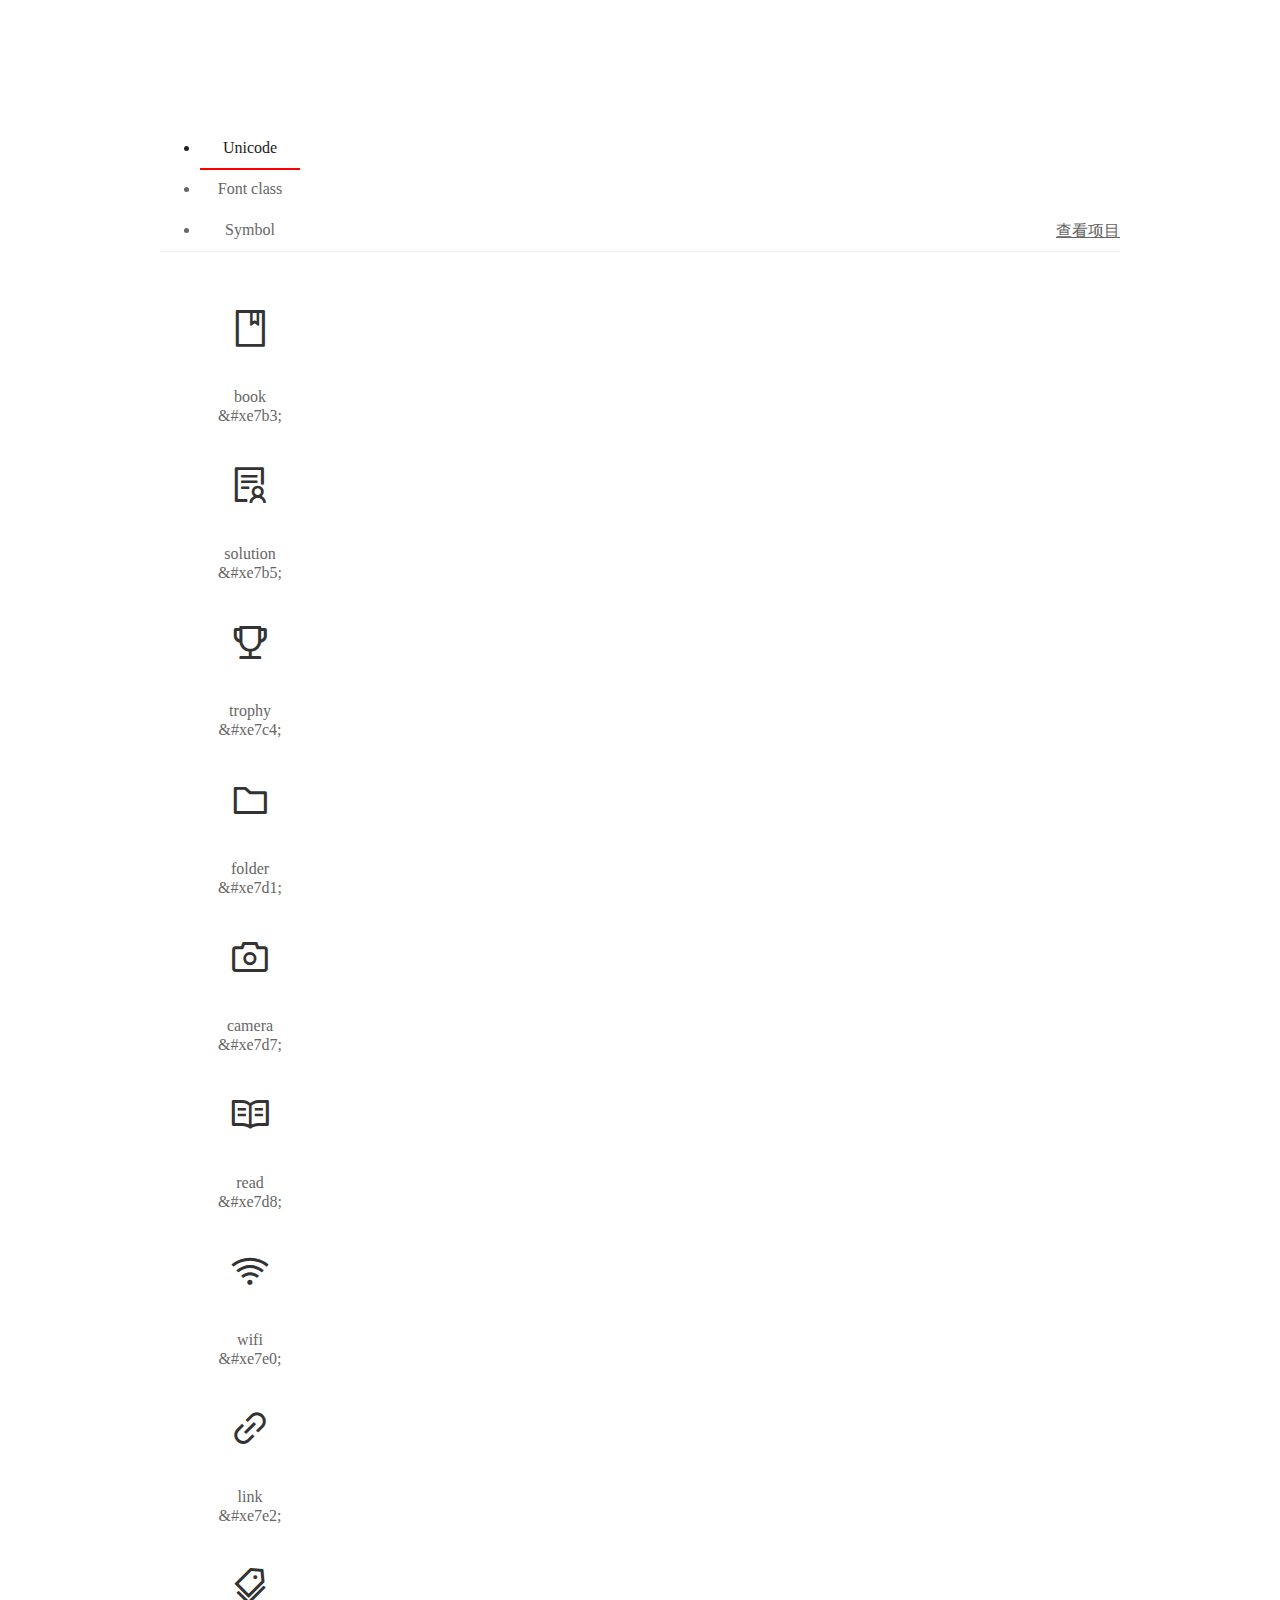
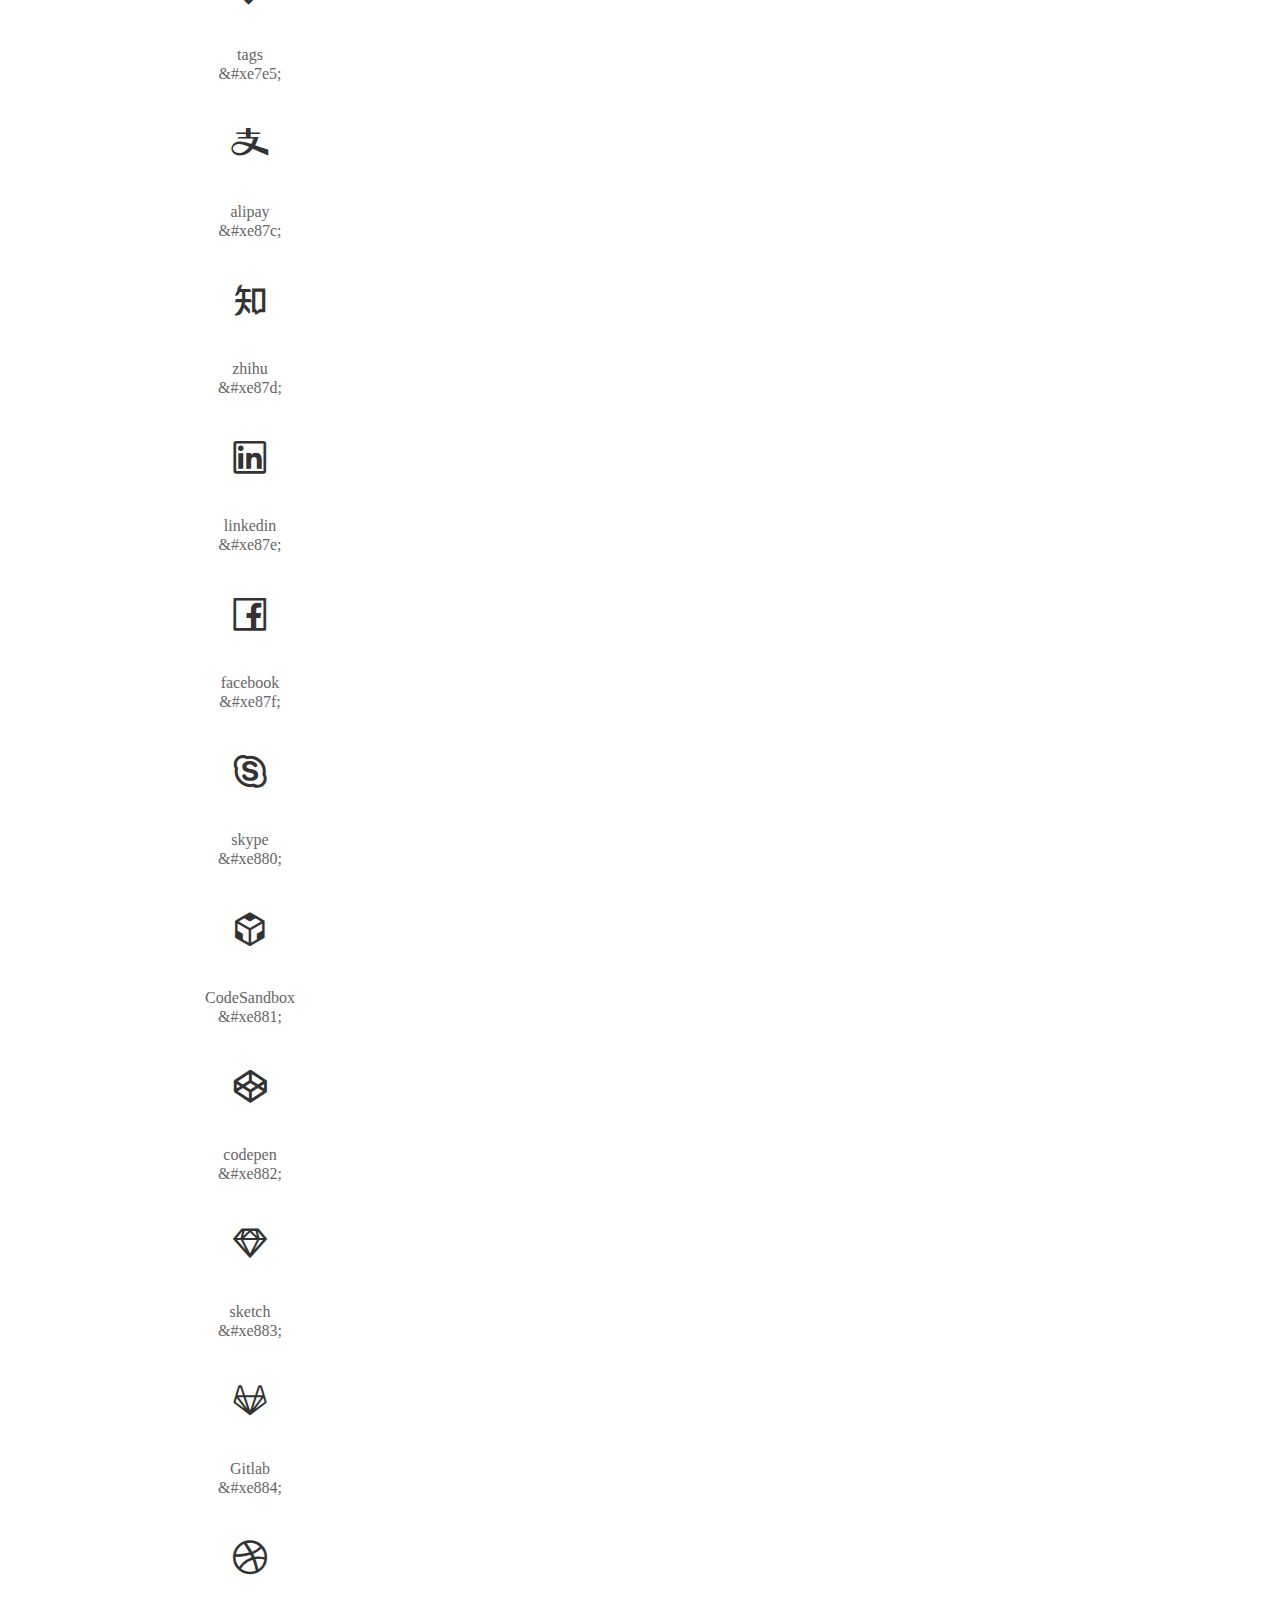
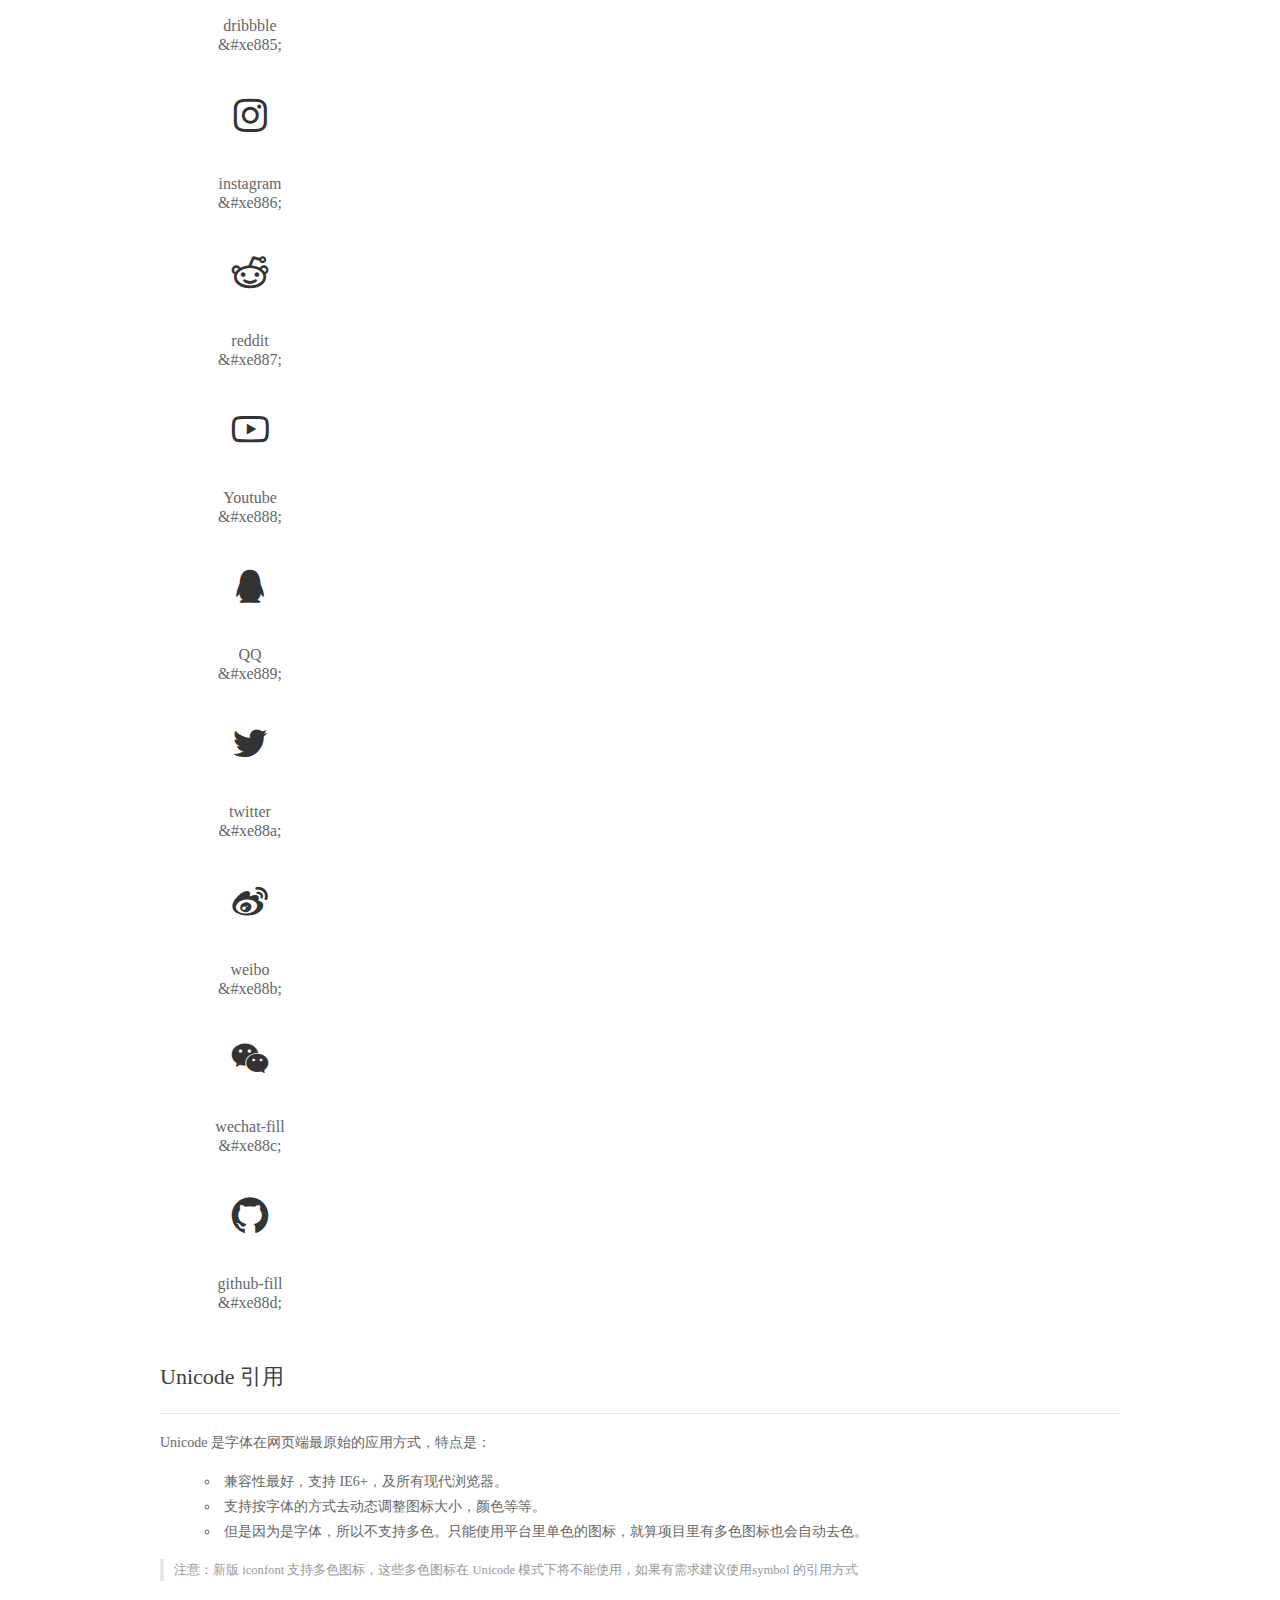
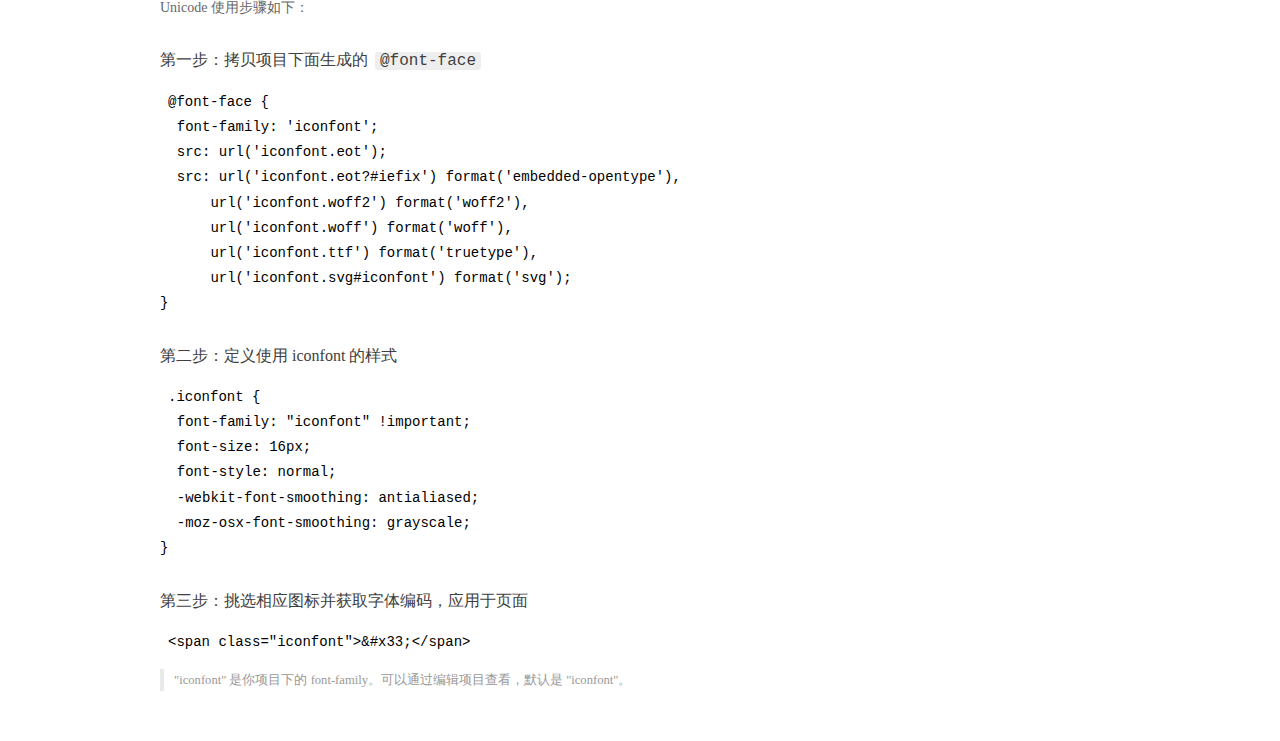
<file: fonts/iconfont/demo_index.html>
<!DOCTYPE html>
<html>
<head>
  <meta charset="utf-8"/>
  <title>IconFont Demo</title>
  <link rel="shortcut icon" href="https://gtms04.alicdn.com/tps/i4/TB1_oz6GVXXXXaFXpXXJDFnIXXX-64-64.ico" type="image/x-icon"/>
  <link rel="stylesheet" href="https://g.alicdn.com/thx/cube/1.3.2/cube.min.css">
  <link rel="stylesheet" href="demo.css">
  <link rel="stylesheet" href="iconfont.css">
  <script src="iconfont.js"></script>
  <!-- jQuery -->
  <script src="https://a1.alicdn.com/oss/uploads/2018/12/26/7bfddb60-08e8-11e9-9b04-53e73bb6408b.js"></script>
  <!-- 代码高亮 -->
  <script src="https://a1.alicdn.com/oss/uploads/2018/12/26/a3f714d0-08e6-11e9-8a15-ebf944d7534c.js"></script>
</head>
<body>
  <div class="main">
    <h1 class="logo"><a href="https://www.iconfont.cn/" title="iconfont 首页" target="_blank">&#xe86b;</a></h1>
    <div class="nav-tabs">
      <ul id="tabs" class="dib-box">
        <li class="dib active"><span>Unicode</span></li>
        <li class="dib"><span>Font class</span></li>
        <li class="dib"><span>Symbol</span></li>
      </ul>
      
      <a href="https://www.iconfont.cn/manage/index?manage_type=myprojects&projectId=1614736" target="_blank" class="nav-more">查看项目</a>
      
    </div>
    <div class="tab-container">
      <div class="content unicode" style="display: block;">
          <ul class="icon_lists dib-box">
          
            <li class="dib">
              <span class="icon iconfont">&#xe7b3;</span>
                <div class="name">book</div>
                <div class="code-name">&amp;#xe7b3;</div>
              </li>
          
            <li class="dib">
              <span class="icon iconfont">&#xe7b5;</span>
                <div class="name">solution</div>
                <div class="code-name">&amp;#xe7b5;</div>
              </li>
          
            <li class="dib">
              <span class="icon iconfont">&#xe7c4;</span>
                <div class="name">trophy</div>
                <div class="code-name">&amp;#xe7c4;</div>
              </li>
          
            <li class="dib">
              <span class="icon iconfont">&#xe7d1;</span>
                <div class="name">folder</div>
                <div class="code-name">&amp;#xe7d1;</div>
              </li>
          
            <li class="dib">
              <span class="icon iconfont">&#xe7d7;</span>
                <div class="name">camera</div>
                <div class="code-name">&amp;#xe7d7;</div>
              </li>
          
            <li class="dib">
              <span class="icon iconfont">&#xe7d8;</span>
                <div class="name">read</div>
                <div class="code-name">&amp;#xe7d8;</div>
              </li>
          
            <li class="dib">
              <span class="icon iconfont">&#xe7e0;</span>
                <div class="name">wifi</div>
                <div class="code-name">&amp;#xe7e0;</div>
              </li>
          
            <li class="dib">
              <span class="icon iconfont">&#xe7e2;</span>
                <div class="name">link</div>
                <div class="code-name">&amp;#xe7e2;</div>
              </li>
          
            <li class="dib">
              <span class="icon iconfont">&#xe7e5;</span>
                <div class="name">tags</div>
                <div class="code-name">&amp;#xe7e5;</div>
              </li>
          
            <li class="dib">
              <span class="icon iconfont">&#xe87c;</span>
                <div class="name">alipay</div>
                <div class="code-name">&amp;#xe87c;</div>
              </li>
          
            <li class="dib">
              <span class="icon iconfont">&#xe87d;</span>
                <div class="name">zhihu</div>
                <div class="code-name">&amp;#xe87d;</div>
              </li>
          
            <li class="dib">
              <span class="icon iconfont">&#xe87e;</span>
                <div class="name">linkedin</div>
                <div class="code-name">&amp;#xe87e;</div>
              </li>
          
            <li class="dib">
              <span class="icon iconfont">&#xe87f;</span>
                <div class="name">facebook</div>
                <div class="code-name">&amp;#xe87f;</div>
              </li>
          
            <li class="dib">
              <span class="icon iconfont">&#xe880;</span>
                <div class="name">skype</div>
                <div class="code-name">&amp;#xe880;</div>
              </li>
          
            <li class="dib">
              <span class="icon iconfont">&#xe881;</span>
                <div class="name">CodeSandbox</div>
                <div class="code-name">&amp;#xe881;</div>
              </li>
          
            <li class="dib">
              <span class="icon iconfont">&#xe882;</span>
                <div class="name">codepen</div>
                <div class="code-name">&amp;#xe882;</div>
              </li>
          
            <li class="dib">
              <span class="icon iconfont">&#xe883;</span>
                <div class="name">sketch</div>
                <div class="code-name">&amp;#xe883;</div>
              </li>
          
            <li class="dib">
              <span class="icon iconfont">&#xe884;</span>
                <div class="name">Gitlab</div>
                <div class="code-name">&amp;#xe884;</div>
              </li>
          
            <li class="dib">
              <span class="icon iconfont">&#xe885;</span>
                <div class="name">dribbble</div>
                <div class="code-name">&amp;#xe885;</div>
              </li>
          
            <li class="dib">
              <span class="icon iconfont">&#xe886;</span>
                <div class="name">instagram</div>
                <div class="code-name">&amp;#xe886;</div>
              </li>
          
            <li class="dib">
              <span class="icon iconfont">&#xe887;</span>
                <div class="name">reddit</div>
                <div class="code-name">&amp;#xe887;</div>
              </li>
          
            <li class="dib">
              <span class="icon iconfont">&#xe888;</span>
                <div class="name">Youtube</div>
                <div class="code-name">&amp;#xe888;</div>
              </li>
          
            <li class="dib">
              <span class="icon iconfont">&#xe889;</span>
                <div class="name">QQ</div>
                <div class="code-name">&amp;#xe889;</div>
              </li>
          
            <li class="dib">
              <span class="icon iconfont">&#xe88a;</span>
                <div class="name">twitter</div>
                <div class="code-name">&amp;#xe88a;</div>
              </li>
          
            <li class="dib">
              <span class="icon iconfont">&#xe88b;</span>
                <div class="name">weibo</div>
                <div class="code-name">&amp;#xe88b;</div>
              </li>
          
            <li class="dib">
              <span class="icon iconfont">&#xe88c;</span>
                <div class="name">wechat-fill</div>
                <div class="code-name">&amp;#xe88c;</div>
              </li>
          
            <li class="dib">
              <span class="icon iconfont">&#xe88d;</span>
                <div class="name">github-fill</div>
                <div class="code-name">&amp;#xe88d;</div>
              </li>
          
          </ul>
          <div class="article markdown">
          <h2 id="unicode-">Unicode 引用</h2>
          <hr>

          <p>Unicode 是字体在网页端最原始的应用方式，特点是：</p>
          <ul>
            <li>兼容性最好，支持 IE6+，及所有现代浏览器。</li>
            <li>支持按字体的方式去动态调整图标大小，颜色等等。</li>
            <li>但是因为是字体，所以不支持多色。只能使用平台里单色的图标，就算项目里有多色图标也会自动去色。</li>
          </ul>
          <blockquote>
            <p>注意：新版 iconfont 支持多色图标，这些多色图标在 Unicode 模式下将不能使用，如果有需求建议使用symbol 的引用方式</p>
          </blockquote>
          <p>Unicode 使用步骤如下：</p>
          <h3 id="-font-face">第一步：拷贝项目下面生成的 <code>@font-face</code></h3>
<pre><code class="language-css"
>@font-face {
  font-family: 'iconfont';
  src: url('iconfont.eot');
  src: url('iconfont.eot?#iefix') format('embedded-opentype'),
      url('iconfont.woff2') format('woff2'),
      url('iconfont.woff') format('woff'),
      url('iconfont.ttf') format('truetype'),
      url('iconfont.svg#iconfont') format('svg');
}
</code></pre>
          <h3 id="-iconfont-">第二步：定义使用 iconfont 的样式</h3>
<pre><code class="language-css"
>.iconfont {
  font-family: "iconfont" !important;
  font-size: 16px;
  font-style: normal;
  -webkit-font-smoothing: antialiased;
  -moz-osx-font-smoothing: grayscale;
}
</code></pre>
          <h3 id="-">第三步：挑选相应图标并获取字体编码，应用于页面</h3>
<pre>
<code class="language-html"
>&lt;span class="iconfont"&gt;&amp;#x33;&lt;/span&gt;
</code></pre>
          <blockquote>
            <p>"iconfont" 是你项目下的 font-family。可以通过编辑项目查看，默认是 "iconfont"。</p>
          </blockquote>
          </div>
      </div>
      <div class="content font-class">
        <ul class="icon_lists dib-box">
          
          <li class="dib">
            <span class="icon iconfont icon-publish"></span>
            <div class="name">
              book
            </div>
            <div class="code-name">.icon-publish
            </div>
          </li>
          
          <li class="dib">
            <span class="icon iconfont icon-resume"></span>
            <div class="name">
              solution
            </div>
            <div class="code-name">.icon-resume
            </div>
          </li>
          
          <li class="dib">
            <span class="icon iconfont icon-trophy"></span>
            <div class="name">
              trophy
            </div>
            <div class="code-name">.icon-trophy
            </div>
          </li>
          
          <li class="dib">
            <span class="icon iconfont icon-category"></span>
            <div class="name">
              folder
            </div>
            <div class="code-name">.icon-category
            </div>
          </li>
          
          <li class="dib">
            <span class="icon iconfont icon-gallery"></span>
            <div class="name">
              camera
            </div>
            <div class="code-name">.icon-gallery
            </div>
          </li>
          
          <li class="dib">
            <span class="icon iconfont icon-blog"></span>
            <div class="name">
              read
            </div>
            <div class="code-name">.icon-blog
            </div>
          </li>
          
          <li class="dib">
            <span class="icon iconfont icon-rss"></span>
            <div class="name">
              wifi
            </div>
            <div class="code-name">.icon-rss
            </div>
          </li>
          
          <li class="dib">
            <span class="icon iconfont icon-link"></span>
            <div class="name">
              link
            </div>
            <div class="code-name">.icon-link
            </div>
          </li>
          
          <li class="dib">
            <span class="icon iconfont icon-tags"></span>
            <div class="name">
              tags
            </div>
            <div class="code-name">.icon-tags
            </div>
          </li>
          
          <li class="dib">
            <span class="icon iconfont icon-alipay"></span>
            <div class="name">
              alipay
            </div>
            <div class="code-name">.icon-alipay
            </div>
          </li>
          
          <li class="dib">
            <span class="icon iconfont icon-zhihu"></span>
            <div class="name">
              zhihu
            </div>
            <div class="code-name">.icon-zhihu
            </div>
          </li>
          
          <li class="dib">
            <span class="icon iconfont icon-linkedin"></span>
            <div class="name">
              linkedin
            </div>
            <div class="code-name">.icon-linkedin
            </div>
          </li>
          
          <li class="dib">
            <span class="icon iconfont icon-facebook"></span>
            <div class="name">
              facebook
            </div>
            <div class="code-name">.icon-facebook
            </div>
          </li>
          
          <li class="dib">
            <span class="icon iconfont icon-skype"></span>
            <div class="name">
              skype
            </div>
            <div class="code-name">.icon-skype
            </div>
          </li>
          
          <li class="dib">
            <span class="icon iconfont icon-codesandbox"></span>
            <div class="name">
              CodeSandbox
            </div>
            <div class="code-name">.icon-codesandbox
            </div>
          </li>
          
          <li class="dib">
            <span class="icon iconfont icon-codepen"></span>
            <div class="name">
              codepen
            </div>
            <div class="code-name">.icon-codepen
            </div>
          </li>
          
          <li class="dib">
            <span class="icon iconfont icon-sketch"></span>
            <div class="name">
              sketch
            </div>
            <div class="code-name">.icon-sketch
            </div>
          </li>
          
          <li class="dib">
            <span class="icon iconfont icon-gitlab"></span>
            <div class="name">
              Gitlab
            </div>
            <div class="code-name">.icon-gitlab
            </div>
          </li>
          
          <li class="dib">
            <span class="icon iconfont icon-dribbble"></span>
            <div class="name">
              dribbble
            </div>
            <div class="code-name">.icon-dribbble
            </div>
          </li>
          
          <li class="dib">
            <span class="icon iconfont icon-instagram"></span>
            <div class="name">
              instagram
            </div>
            <div class="code-name">.icon-instagram
            </div>
          </li>
          
          <li class="dib">
            <span class="icon iconfont icon-reddit"></span>
            <div class="name">
              reddit
            </div>
            <div class="code-name">.icon-reddit
            </div>
          </li>
          
          <li class="dib">
            <span class="icon iconfont icon-youtube"></span>
            <div class="name">
              Youtube
            </div>
            <div class="code-name">.icon-youtube
            </div>
          </li>
          
          <li class="dib">
            <span class="icon iconfont icon-qq"></span>
            <div class="name">
              QQ
            </div>
            <div class="code-name">.icon-qq
            </div>
          </li>
          
          <li class="dib">
            <span class="icon iconfont icon-twitter"></span>
            <div class="name">
              twitter
            </div>
            <div class="code-name">.icon-twitter
            </div>
          </li>
          
          <li class="dib">
            <span class="icon iconfont icon-weibo"></span>
            <div class="name">
              weibo
            </div>
            <div class="code-name">.icon-weibo
            </div>
          </li>
          
          <li class="dib">
            <span class="icon iconfont icon-wechat"></span>
            <div class="name">
              wechat-fill
            </div>
            <div class="code-name">.icon-wechat
            </div>
          </li>
          
          <li class="dib">
            <span class="icon iconfont icon-github"></span>
            <div class="name">
              github-fill
            </div>
            <div class="code-name">.icon-github
            </div>
          </li>
          
        </ul>
        <div class="article markdown">
        <h2 id="font-class-">font-class 引用</h2>
        <hr>

        <p>font-class 是 Unicode 使用方式的一种变种，主要是解决 Unicode 书写不直观，语意不明确的问题。</p>
        <p>与 Unicode 使用方式相比，具有如下特点：</p>
        <ul>
          <li>兼容性良好，支持 IE8+，及所有现代浏览器。</li>
          <li>相比于 Unicode 语意明确，书写更直观。可以很容易分辨这个 icon 是什么。</li>
          <li>因为使用 class 来定义图标，所以当要替换图标时，只需要修改 class 里面的 Unicode 引用。</li>
          <li>不过因为本质上还是使用的字体，所以多色图标还是不支持的。</li>
        </ul>
        <p>使用步骤如下：</p>
        <h3 id="-fontclass-">第一步：引入项目下面生成的 fontclass 代码：</h3>
<pre><code class="language-html">&lt;link rel="stylesheet" href="./iconfont.css"&gt;
</code></pre>
        <h3 id="-">第二步：挑选相应图标并获取类名，应用于页面：</h3>
<pre><code class="language-html">&lt;span class="iconfont icon-xxx"&gt;&lt;/span&gt;
</code></pre>
        <blockquote>
          <p>"
            iconfont" 是你项目下的 font-family。可以通过编辑项目查看，默认是 "iconfont"。</p>
        </blockquote>
      </div>
      </div>
      <div class="content symbol">
          <ul class="icon_lists dib-box">
          
            <li class="dib">
                <svg class="icon svg-icon" aria-hidden="true">
                  <use xlink:href="#icon-publish"></use>
                </svg>
                <div class="name">book</div>
                <div class="code-name">#icon-publish</div>
            </li>
          
            <li class="dib">
                <svg class="icon svg-icon" aria-hidden="true">
                  <use xlink:href="#icon-resume"></use>
                </svg>
                <div class="name">solution</div>
                <div class="code-name">#icon-resume</div>
            </li>
          
            <li class="dib">
                <svg class="icon svg-icon" aria-hidden="true">
                  <use xlink:href="#icon-trophy"></use>
                </svg>
                <div class="name">trophy</div>
                <div class="code-name">#icon-trophy</div>
            </li>
          
            <li class="dib">
                <svg class="icon svg-icon" aria-hidden="true">
                  <use xlink:href="#icon-category"></use>
                </svg>
                <div class="name">folder</div>
                <div class="code-name">#icon-category</div>
            </li>
          
            <li class="dib">
                <svg class="icon svg-icon" aria-hidden="true">
                  <use xlink:href="#icon-gallery"></use>
                </svg>
                <div class="name">camera</div>
                <div class="code-name">#icon-gallery</div>
            </li>
          
            <li class="dib">
                <svg class="icon svg-icon" aria-hidden="true">
                  <use xlink:href="#icon-blog"></use>
                </svg>
                <div class="name">read</div>
                <div class="code-name">#icon-blog</div>
            </li>
          
            <li class="dib">
                <svg class="icon svg-icon" aria-hidden="true">
                  <use xlink:href="#icon-rss"></use>
                </svg>
                <div class="name">wifi</div>
                <div class="code-name">#icon-rss</div>
            </li>
          
            <li class="dib">
                <svg class="icon svg-icon" aria-hidden="true">
                  <use xlink:href="#icon-link"></use>
                </svg>
                <div class="name">link</div>
                <div class="code-name">#icon-link</div>
            </li>
          
            <li class="dib">
                <svg class="icon svg-icon" aria-hidden="true">
                  <use xlink:href="#icon-tags"></use>
                </svg>
                <div class="name">tags</div>
                <div class="code-name">#icon-tags</div>
            </li>
          
            <li class="dib">
                <svg class="icon svg-icon" aria-hidden="true">
                  <use xlink:href="#icon-alipay"></use>
                </svg>
                <div class="name">alipay</div>
                <div class="code-name">#icon-alipay</div>
            </li>
          
            <li class="dib">
                <svg class="icon svg-icon" aria-hidden="true">
                  <use xlink:href="#icon-zhihu"></use>
                </svg>
                <div class="name">zhihu</div>
                <div class="code-name">#icon-zhihu</div>
            </li>
          
            <li class="dib">
                <svg class="icon svg-icon" aria-hidden="true">
                  <use xlink:href="#icon-linkedin"></use>
                </svg>
                <div class="name">linkedin</div>
                <div class="code-name">#icon-linkedin</div>
            </li>
          
            <li class="dib">
                <svg class="icon svg-icon" aria-hidden="true">
                  <use xlink:href="#icon-facebook"></use>
                </svg>
                <div class="name">facebook</div>
                <div class="code-name">#icon-facebook</div>
            </li>
          
            <li class="dib">
                <svg class="icon svg-icon" aria-hidden="true">
                  <use xlink:href="#icon-skype"></use>
                </svg>
                <div class="name">skype</div>
                <div class="code-name">#icon-skype</div>
            </li>
          
            <li class="dib">
                <svg class="icon svg-icon" aria-hidden="true">
                  <use xlink:href="#icon-codesandbox"></use>
                </svg>
                <div class="name">CodeSandbox</div>
                <div class="code-name">#icon-codesandbox</div>
            </li>
          
            <li class="dib">
                <svg class="icon svg-icon" aria-hidden="true">
                  <use xlink:href="#icon-codepen"></use>
                </svg>
                <div class="name">codepen</div>
                <div class="code-name">#icon-codepen</div>
            </li>
          
            <li class="dib">
                <svg class="icon svg-icon" aria-hidden="true">
                  <use xlink:href="#icon-sketch"></use>
                </svg>
                <div class="name">sketch</div>
                <div class="code-name">#icon-sketch</div>
            </li>
          
            <li class="dib">
                <svg class="icon svg-icon" aria-hidden="true">
                  <use xlink:href="#icon-gitlab"></use>
                </svg>
                <div class="name">Gitlab</div>
                <div class="code-name">#icon-gitlab</div>
            </li>
          
            <li class="dib">
                <svg class="icon svg-icon" aria-hidden="true">
                  <use xlink:href="#icon-dribbble"></use>
                </svg>
                <div class="name">dribbble</div>
                <div class="code-name">#icon-dribbble</div>
            </li>
          
            <li class="dib">
                <svg class="icon svg-icon" aria-hidden="true">
                  <use xlink:href="#icon-instagram"></use>
                </svg>
                <div class="name">instagram</div>
                <div class="code-name">#icon-instagram</div>
            </li>
          
            <li class="dib">
                <svg class="icon svg-icon" aria-hidden="true">
                  <use xlink:href="#icon-reddit"></use>
                </svg>
                <div class="name">reddit</div>
                <div class="code-name">#icon-reddit</div>
            </li>
          
            <li class="dib">
                <svg class="icon svg-icon" aria-hidden="true">
                  <use xlink:href="#icon-youtube"></use>
                </svg>
                <div class="name">Youtube</div>
                <div class="code-name">#icon-youtube</div>
            </li>
          
            <li class="dib">
                <svg class="icon svg-icon" aria-hidden="true">
                  <use xlink:href="#icon-qq"></use>
                </svg>
                <div class="name">QQ</div>
                <div class="code-name">#icon-qq</div>
            </li>
          
            <li class="dib">
                <svg class="icon svg-icon" aria-hidden="true">
                  <use xlink:href="#icon-twitter"></use>
                </svg>
                <div class="name">twitter</div>
                <div class="code-name">#icon-twitter</div>
            </li>
          
            <li class="dib">
                <svg class="icon svg-icon" aria-hidden="true">
                  <use xlink:href="#icon-weibo"></use>
                </svg>
                <div class="name">weibo</div>
                <div class="code-name">#icon-weibo</div>
            </li>
          
            <li class="dib">
                <svg class="icon svg-icon" aria-hidden="true">
                  <use xlink:href="#icon-wechat"></use>
                </svg>
                <div class="name">wechat-fill</div>
                <div class="code-name">#icon-wechat</div>
            </li>
          
            <li class="dib">
                <svg class="icon svg-icon" aria-hidden="true">
                  <use xlink:href="#icon-github"></use>
                </svg>
                <div class="name">github-fill</div>
                <div class="code-name">#icon-github</div>
            </li>
          
          </ul>
          <div class="article markdown">
          <h2 id="symbol-">Symbol 引用</h2>
          <hr>

          <p>这是一种全新的使用方式，应该说这才是未来的主流，也是平台目前推荐的用法。相关介绍可以参考这篇<a href="">文章</a>
            这种用法其实是做了一个 SVG 的集合，与另外两种相比具有如下特点：</p>
          <ul>
            <li>支持多色图标了，不再受单色限制。</li>
            <li>通过一些技巧，支持像字体那样，通过 <code>font-size</code>, <code>color</code> 来调整样式。</li>
            <li>兼容性较差，支持 IE9+，及现代浏览器。</li>
            <li>浏览器渲染 SVG 的性能一般，还不如 png。</li>
          </ul>
          <p>使用步骤如下：</p>
          <h3 id="-symbol-">第一步：引入项目下面生成的 symbol 代码：</h3>
<pre><code class="language-html">&lt;script src="./iconfont.js"&gt;&lt;/script&gt;
</code></pre>
          <h3 id="-css-">第二步：加入通用 CSS 代码（引入一次就行）：</h3>
<pre><code class="language-html">&lt;style&gt;
.icon {
  width: 1em;
  height: 1em;
  vertical-align: -0.15em;
  fill: currentColor;
  overflow: hidden;
}
&lt;/style&gt;
</code></pre>
          <h3 id="-">第三步：挑选相应图标并获取类名，应用于页面：</h3>
<pre><code class="language-html">&lt;svg class="icon" aria-hidden="true"&gt;
  &lt;use xlink:href="#icon-xxx"&gt;&lt;/use&gt;
&lt;/svg&gt;
</code></pre>
          </div>
      </div>

    </div>
  </div>
  <script>
  $(document).ready(function () {
      $('.tab-container .content:first').show()

      $('#tabs li').click(function (e) {
        var tabContent = $('.tab-container .content')
        var index = $(this).index()

        if ($(this).hasClass('active')) {
          return
        } else {
          $('#tabs li').removeClass('active')
          $(this).addClass('active')

          tabContent.hide().eq(index).fadeIn()
        }
      })
    })
  </script>
</body>
</html>
</file>
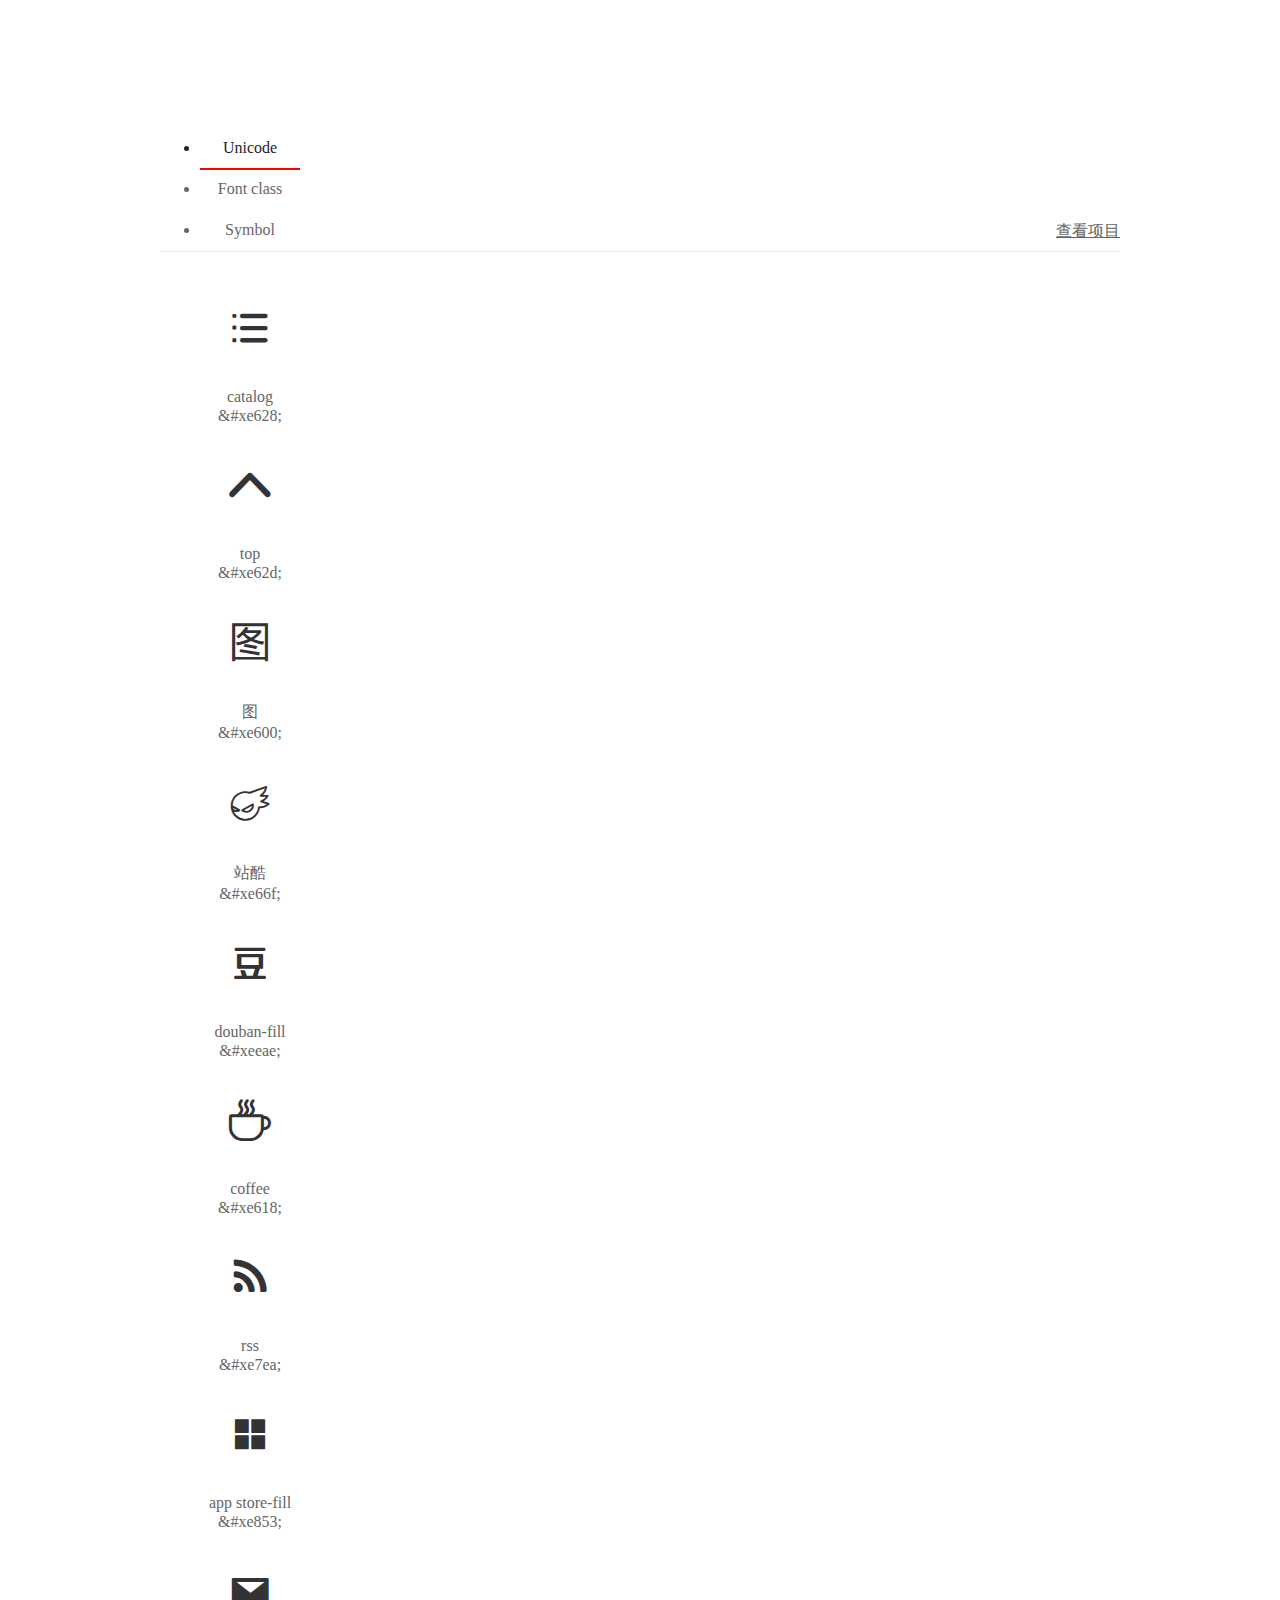
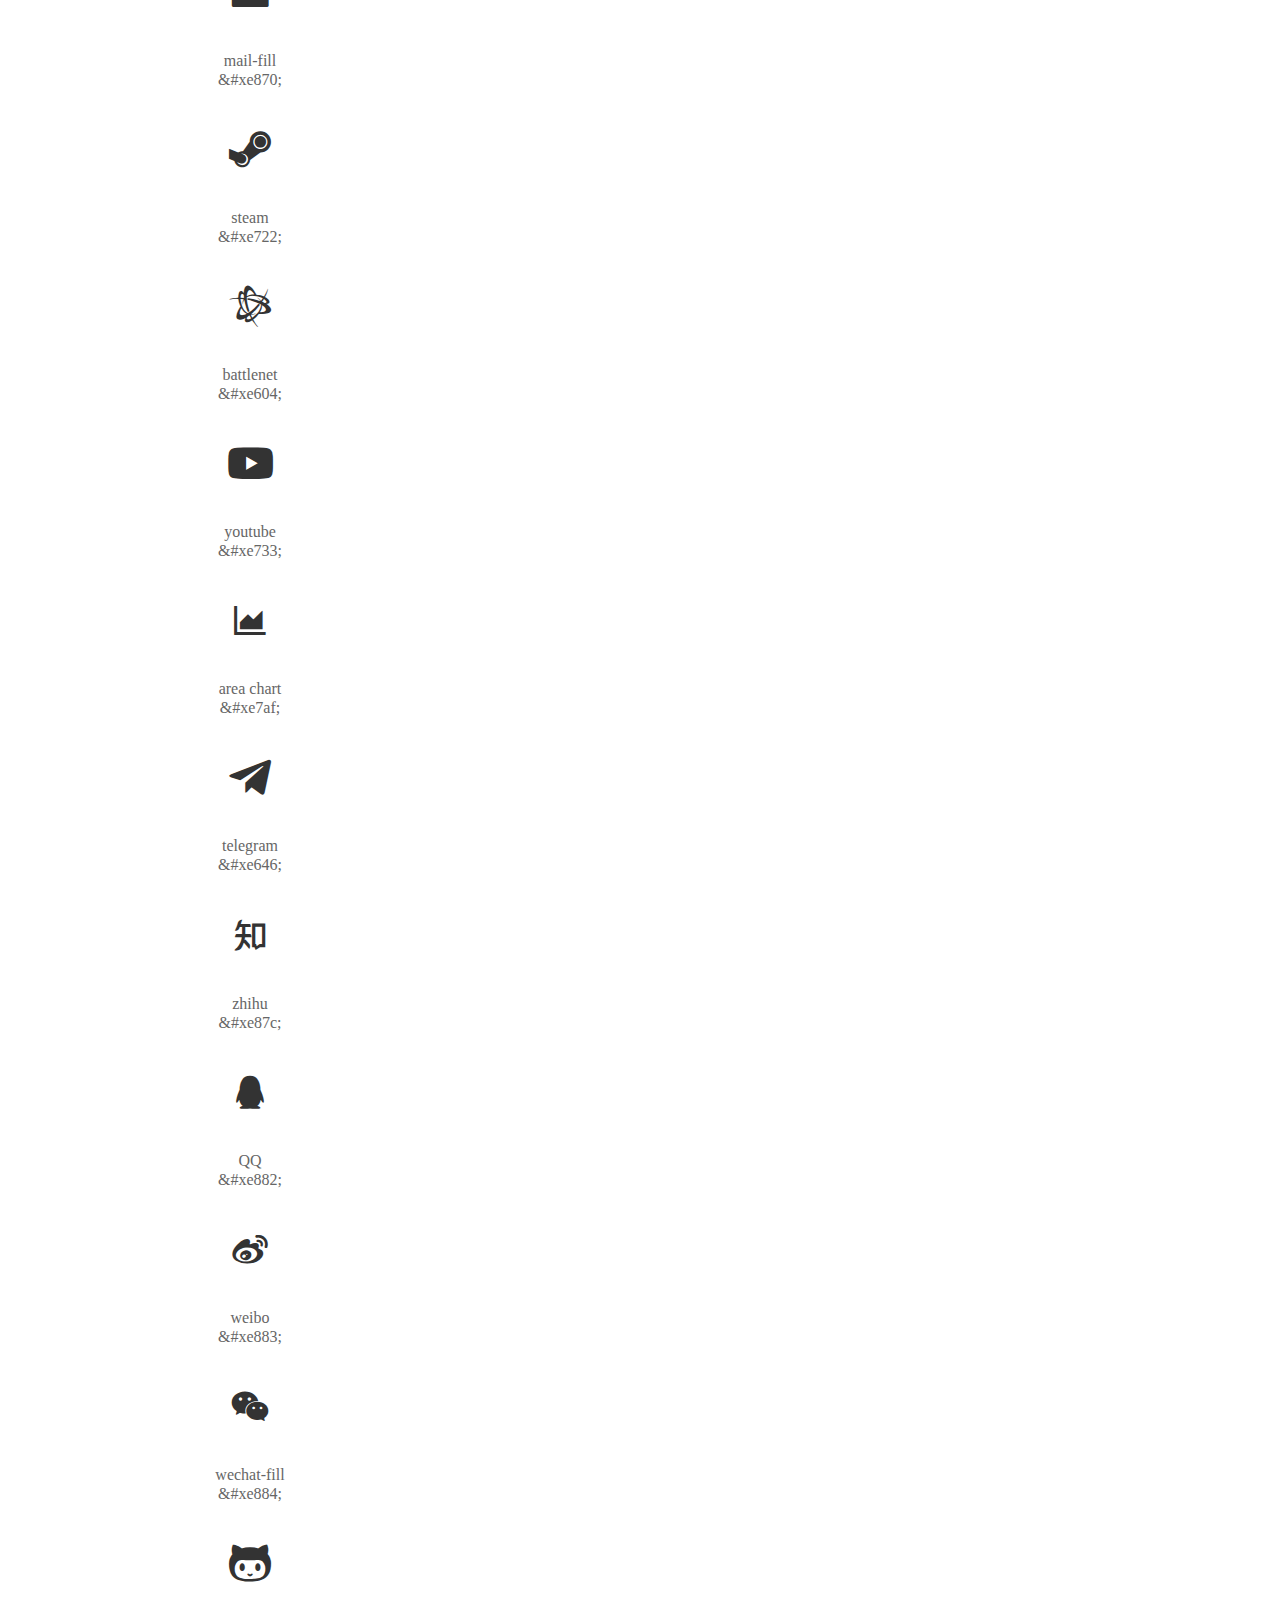
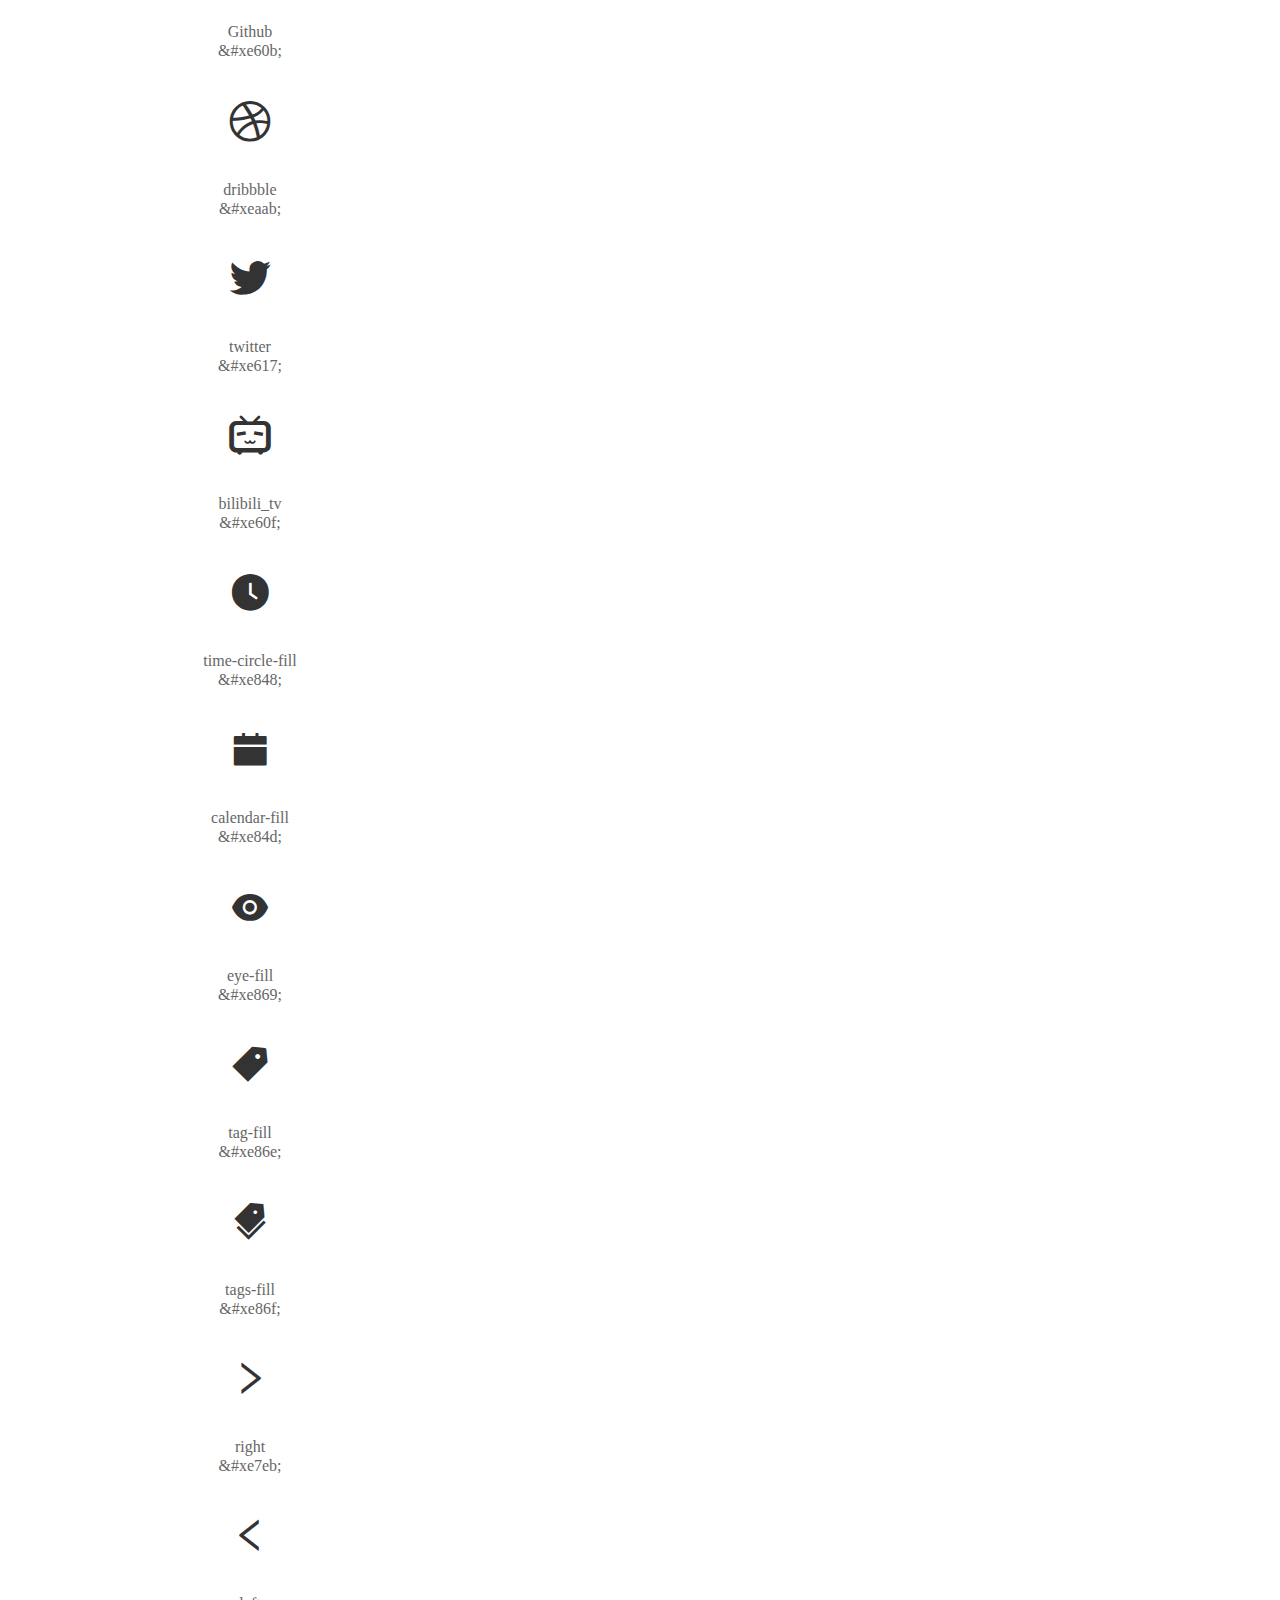
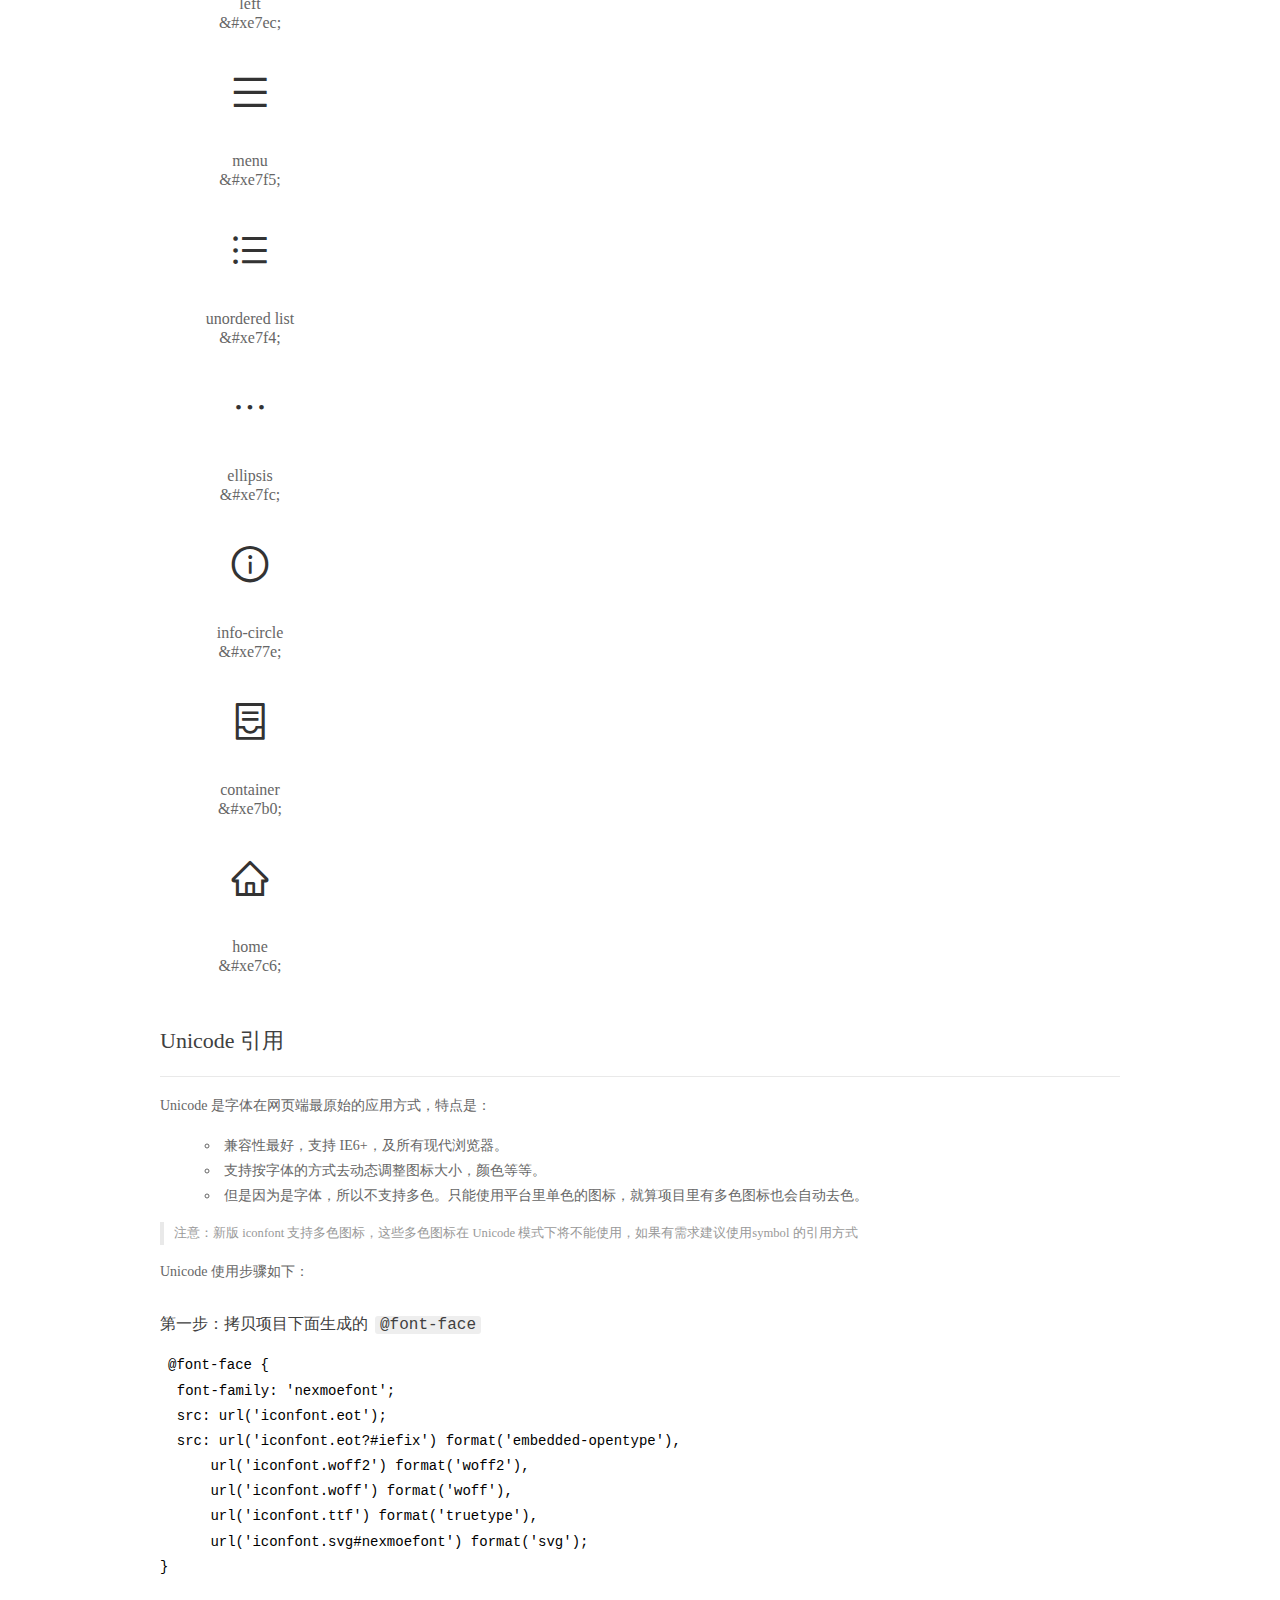
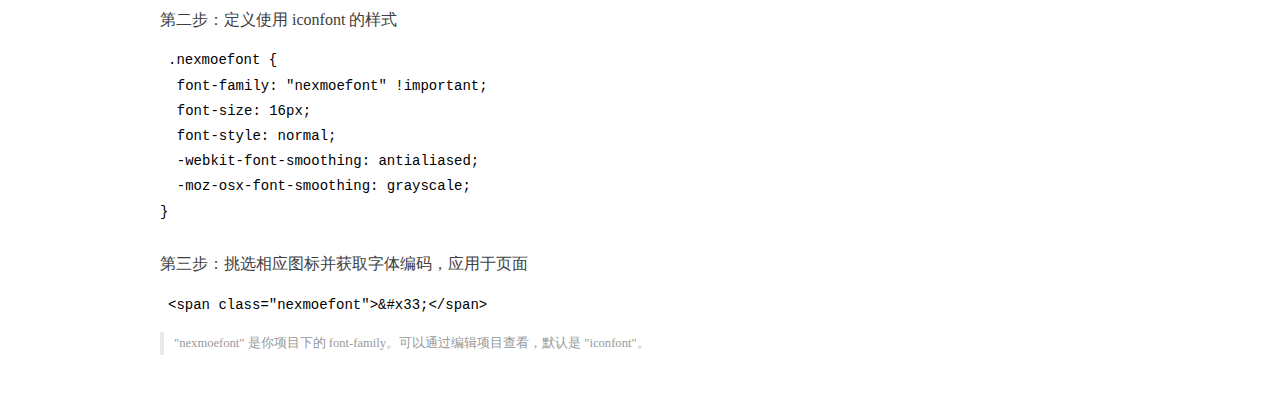
<file: lib/iconfont/demo_index.html>
<!DOCTYPE html>
<html>
<head>
  <meta charset="utf-8"/>
  <title>IconFont Demo</title>
  <link rel="shortcut icon" href="//img.alicdn.com/imgextra/i2/O1CN01ZyAlrn1MwaMhqz36G_!!6000000001499-73-tps-64-64.ico" type="image/x-icon"/>
  <link rel="icon" type="image/svg+xml" href="//img.alicdn.com/imgextra/i4/O1CN01EYTRnJ297D6vehehJ_!!6000000008020-55-tps-64-64.svg"/>
  <link rel="stylesheet" href="https://g.alicdn.com/thx/cube/1.3.2/cube.min.css">
  <link rel="stylesheet" href="demo.css">
  <link rel="stylesheet" href="iconfont.css">
  <script src="iconfont.js"></script>
  <!-- jQuery -->
  <script src="https://a1.alicdn.com/oss/uploads/2018/12/26/7bfddb60-08e8-11e9-9b04-53e73bb6408b.js"></script>
  <!-- 代码高亮 -->
  <script src="https://a1.alicdn.com/oss/uploads/2018/12/26/a3f714d0-08e6-11e9-8a15-ebf944d7534c.js"></script>
</head>
<body>
  <div class="main">
    <h1 class="logo"><a href="https://www.iconfont.cn/" title="iconfont 首页" target="_blank">&#xe86b;</a></h1>
    <div class="nav-tabs">
      <ul id="tabs" class="dib-box">
        <li class="dib active"><span>Unicode</span></li>
        <li class="dib"><span>Font class</span></li>
        <li class="dib"><span>Symbol</span></li>
      </ul>
      
      <a href="https://www.iconfont.cn/manage/index?manage_type=myprojects&projectId=1038733" target="_blank" class="nav-more">查看项目</a>
      
    </div>
    <div class="tab-container">
      <div class="content unicode" style="display: block;">
          <ul class="icon_lists dib-box">
          
            <li class="dib">
              <span class="icon nexmoefont">&#xe628;</span>
                <div class="name">catalog</div>
                <div class="code-name">&amp;#xe628;</div>
              </li>
          
            <li class="dib">
              <span class="icon nexmoefont">&#xe62d;</span>
                <div class="name">top</div>
                <div class="code-name">&amp;#xe62d;</div>
              </li>
          
            <li class="dib">
              <span class="icon nexmoefont">&#xe600;</span>
                <div class="name">图</div>
                <div class="code-name">&amp;#xe600;</div>
              </li>
          
            <li class="dib">
              <span class="icon nexmoefont">&#xe66f;</span>
                <div class="name">站酷</div>
                <div class="code-name">&amp;#xe66f;</div>
              </li>
          
            <li class="dib">
              <span class="icon nexmoefont">&#xeeae;</span>
                <div class="name">douban-fill</div>
                <div class="code-name">&amp;#xeeae;</div>
              </li>
          
            <li class="dib">
              <span class="icon nexmoefont">&#xe618;</span>
                <div class="name">coffee</div>
                <div class="code-name">&amp;#xe618;</div>
              </li>
          
            <li class="dib">
              <span class="icon nexmoefont">&#xe7ea;</span>
                <div class="name">rss</div>
                <div class="code-name">&amp;#xe7ea;</div>
              </li>
          
            <li class="dib">
              <span class="icon nexmoefont">&#xe853;</span>
                <div class="name">app store-fill</div>
                <div class="code-name">&amp;#xe853;</div>
              </li>
          
            <li class="dib">
              <span class="icon nexmoefont">&#xe870;</span>
                <div class="name">mail-fill</div>
                <div class="code-name">&amp;#xe870;</div>
              </li>
          
            <li class="dib">
              <span class="icon nexmoefont">&#xe722;</span>
                <div class="name">steam</div>
                <div class="code-name">&amp;#xe722;</div>
              </li>
          
            <li class="dib">
              <span class="icon nexmoefont">&#xe604;</span>
                <div class="name">battlenet</div>
                <div class="code-name">&amp;#xe604;</div>
              </li>
          
            <li class="dib">
              <span class="icon nexmoefont">&#xe733;</span>
                <div class="name">youtube</div>
                <div class="code-name">&amp;#xe733;</div>
              </li>
          
            <li class="dib">
              <span class="icon nexmoefont">&#xe7af;</span>
                <div class="name">area chart</div>
                <div class="code-name">&amp;#xe7af;</div>
              </li>
          
            <li class="dib">
              <span class="icon nexmoefont">&#xe646;</span>
                <div class="name">telegram</div>
                <div class="code-name">&amp;#xe646;</div>
              </li>
          
            <li class="dib">
              <span class="icon nexmoefont">&#xe87c;</span>
                <div class="name">zhihu</div>
                <div class="code-name">&amp;#xe87c;</div>
              </li>
          
            <li class="dib">
              <span class="icon nexmoefont">&#xe882;</span>
                <div class="name">QQ</div>
                <div class="code-name">&amp;#xe882;</div>
              </li>
          
            <li class="dib">
              <span class="icon nexmoefont">&#xe883;</span>
                <div class="name">weibo</div>
                <div class="code-name">&amp;#xe883;</div>
              </li>
          
            <li class="dib">
              <span class="icon nexmoefont">&#xe884;</span>
                <div class="name">wechat-fill</div>
                <div class="code-name">&amp;#xe884;</div>
              </li>
          
            <li class="dib">
              <span class="icon nexmoefont">&#xe60b;</span>
                <div class="name">Github</div>
                <div class="code-name">&amp;#xe60b;</div>
              </li>
          
            <li class="dib">
              <span class="icon nexmoefont">&#xeaab;</span>
                <div class="name">dribbble</div>
                <div class="code-name">&amp;#xeaab;</div>
              </li>
          
            <li class="dib">
              <span class="icon nexmoefont">&#xe617;</span>
                <div class="name">twitter</div>
                <div class="code-name">&amp;#xe617;</div>
              </li>
          
            <li class="dib">
              <span class="icon nexmoefont">&#xe60f;</span>
                <div class="name">bilibili_tv</div>
                <div class="code-name">&amp;#xe60f;</div>
              </li>
          
            <li class="dib">
              <span class="icon nexmoefont">&#xe848;</span>
                <div class="name">time-circle-fill</div>
                <div class="code-name">&amp;#xe848;</div>
              </li>
          
            <li class="dib">
              <span class="icon nexmoefont">&#xe84d;</span>
                <div class="name">calendar-fill</div>
                <div class="code-name">&amp;#xe84d;</div>
              </li>
          
            <li class="dib">
              <span class="icon nexmoefont">&#xe869;</span>
                <div class="name">eye-fill</div>
                <div class="code-name">&amp;#xe869;</div>
              </li>
          
            <li class="dib">
              <span class="icon nexmoefont">&#xe86e;</span>
                <div class="name">tag-fill</div>
                <div class="code-name">&amp;#xe86e;</div>
              </li>
          
            <li class="dib">
              <span class="icon nexmoefont">&#xe86f;</span>
                <div class="name">tags-fill</div>
                <div class="code-name">&amp;#xe86f;</div>
              </li>
          
            <li class="dib">
              <span class="icon nexmoefont">&#xe7eb;</span>
                <div class="name">right</div>
                <div class="code-name">&amp;#xe7eb;</div>
              </li>
          
            <li class="dib">
              <span class="icon nexmoefont">&#xe7ec;</span>
                <div class="name">left</div>
                <div class="code-name">&amp;#xe7ec;</div>
              </li>
          
            <li class="dib">
              <span class="icon nexmoefont">&#xe7f5;</span>
                <div class="name">menu</div>
                <div class="code-name">&amp;#xe7f5;</div>
              </li>
          
            <li class="dib">
              <span class="icon nexmoefont">&#xe7f4;</span>
                <div class="name">unordered list</div>
                <div class="code-name">&amp;#xe7f4;</div>
              </li>
          
            <li class="dib">
              <span class="icon nexmoefont">&#xe7fc;</span>
                <div class="name">ellipsis</div>
                <div class="code-name">&amp;#xe7fc;</div>
              </li>
          
            <li class="dib">
              <span class="icon nexmoefont">&#xe77e;</span>
                <div class="name">info-circle</div>
                <div class="code-name">&amp;#xe77e;</div>
              </li>
          
            <li class="dib">
              <span class="icon nexmoefont">&#xe7b0;</span>
                <div class="name">container</div>
                <div class="code-name">&amp;#xe7b0;</div>
              </li>
          
            <li class="dib">
              <span class="icon nexmoefont">&#xe7c6;</span>
                <div class="name">home</div>
                <div class="code-name">&amp;#xe7c6;</div>
              </li>
          
          </ul>
          <div class="article markdown">
          <h2 id="unicode-">Unicode 引用</h2>
          <hr>

          <p>Unicode 是字体在网页端最原始的应用方式，特点是：</p>
          <ul>
            <li>兼容性最好，支持 IE6+，及所有现代浏览器。</li>
            <li>支持按字体的方式去动态调整图标大小，颜色等等。</li>
            <li>但是因为是字体，所以不支持多色。只能使用平台里单色的图标，就算项目里有多色图标也会自动去色。</li>
          </ul>
          <blockquote>
            <p>注意：新版 iconfont 支持多色图标，这些多色图标在 Unicode 模式下将不能使用，如果有需求建议使用symbol 的引用方式</p>
          </blockquote>
          <p>Unicode 使用步骤如下：</p>
          <h3 id="-font-face">第一步：拷贝项目下面生成的 <code>@font-face</code></h3>
<pre><code class="language-css"
>@font-face {
  font-family: 'nexmoefont';
  src: url('iconfont.eot');
  src: url('iconfont.eot?#iefix') format('embedded-opentype'),
      url('iconfont.woff2') format('woff2'),
      url('iconfont.woff') format('woff'),
      url('iconfont.ttf') format('truetype'),
      url('iconfont.svg#nexmoefont') format('svg');
}
</code></pre>
          <h3 id="-iconfont-">第二步：定义使用 iconfont 的样式</h3>
<pre><code class="language-css"
>.nexmoefont {
  font-family: "nexmoefont" !important;
  font-size: 16px;
  font-style: normal;
  -webkit-font-smoothing: antialiased;
  -moz-osx-font-smoothing: grayscale;
}
</code></pre>
          <h3 id="-">第三步：挑选相应图标并获取字体编码，应用于页面</h3>
<pre>
<code class="language-html"
>&lt;span class="nexmoefont"&gt;&amp;#x33;&lt;/span&gt;
</code></pre>
          <blockquote>
            <p>"nexmoefont" 是你项目下的 font-family。可以通过编辑项目查看，默认是 "iconfont"。</p>
          </blockquote>
          </div>
      </div>
      <div class="content font-class">
        <ul class="icon_lists dib-box">
          
          <li class="dib">
            <span class="icon nexmoefont icon-i-catalog"></span>
            <div class="name">
              catalog
            </div>
            <div class="code-name">.icon-i-catalog
            </div>
          </li>
          
          <li class="dib">
            <span class="icon nexmoefont icon-caret-top"></span>
            <div class="name">
              top
            </div>
            <div class="code-name">.icon-caret-top
            </div>
          </li>
          
          <li class="dib">
            <span class="icon nexmoefont icon-tuchong"></span>
            <div class="name">
              图
            </div>
            <div class="code-name">.icon-tuchong
            </div>
          </li>
          
          <li class="dib">
            <span class="icon nexmoefont icon-zhanku"></span>
            <div class="name">
              站酷
            </div>
            <div class="code-name">.icon-zhanku
            </div>
          </li>
          
          <li class="dib">
            <span class="icon nexmoefont icon-douban-fill"></span>
            <div class="name">
              douban-fill
            </div>
            <div class="code-name">.icon-douban-fill
            </div>
          </li>
          
          <li class="dib">
            <span class="icon nexmoefont icon-coffee"></span>
            <div class="name">
              coffee
            </div>
            <div class="code-name">.icon-coffee
            </div>
          </li>
          
          <li class="dib">
            <span class="icon nexmoefont icon-rss"></span>
            <div class="name">
              rss
            </div>
            <div class="code-name">.icon-rss
            </div>
          </li>
          
          <li class="dib">
            <span class="icon nexmoefont icon-appstore-fill"></span>
            <div class="name">
              app store-fill
            </div>
            <div class="code-name">.icon-appstore-fill
            </div>
          </li>
          
          <li class="dib">
            <span class="icon nexmoefont icon-mail-fill"></span>
            <div class="name">
              mail-fill
            </div>
            <div class="code-name">.icon-mail-fill
            </div>
          </li>
          
          <li class="dib">
            <span class="icon nexmoefont icon-steam"></span>
            <div class="name">
              steam
            </div>
            <div class="code-name">.icon-steam
            </div>
          </li>
          
          <li class="dib">
            <span class="icon nexmoefont icon-battlenet"></span>
            <div class="name">
              battlenet
            </div>
            <div class="code-name">.icon-battlenet
            </div>
          </li>
          
          <li class="dib">
            <span class="icon nexmoefont icon-youtube"></span>
            <div class="name">
              youtube
            </div>
            <div class="code-name">.icon-youtube
            </div>
          </li>
          
          <li class="dib">
            <span class="icon nexmoefont icon-areachart"></span>
            <div class="name">
              area chart
            </div>
            <div class="code-name">.icon-areachart
            </div>
          </li>
          
          <li class="dib">
            <span class="icon nexmoefont icon-telegram"></span>
            <div class="name">
              telegram
            </div>
            <div class="code-name">.icon-telegram
            </div>
          </li>
          
          <li class="dib">
            <span class="icon nexmoefont icon-zhihu"></span>
            <div class="name">
              zhihu
            </div>
            <div class="code-name">.icon-zhihu
            </div>
          </li>
          
          <li class="dib">
            <span class="icon nexmoefont icon-QQ"></span>
            <div class="name">
              QQ
            </div>
            <div class="code-name">.icon-QQ
            </div>
          </li>
          
          <li class="dib">
            <span class="icon nexmoefont icon-weibo"></span>
            <div class="name">
              weibo
            </div>
            <div class="code-name">.icon-weibo
            </div>
          </li>
          
          <li class="dib">
            <span class="icon nexmoefont icon-wechat-fill"></span>
            <div class="name">
              wechat-fill
            </div>
            <div class="code-name">.icon-wechat-fill
            </div>
          </li>
          
          <li class="dib">
            <span class="icon nexmoefont icon-github"></span>
            <div class="name">
              Github
            </div>
            <div class="code-name">.icon-github
            </div>
          </li>
          
          <li class="dib">
            <span class="icon nexmoefont icon-dribbble"></span>
            <div class="name">
              dribbble
            </div>
            <div class="code-name">.icon-dribbble
            </div>
          </li>
          
          <li class="dib">
            <span class="icon nexmoefont icon-twitter"></span>
            <div class="name">
              twitter
            </div>
            <div class="code-name">.icon-twitter
            </div>
          </li>
          
          <li class="dib">
            <span class="icon nexmoefont icon-bilibili"></span>
            <div class="name">
              bilibili_tv
            </div>
            <div class="code-name">.icon-bilibili
            </div>
          </li>
          
          <li class="dib">
            <span class="icon nexmoefont icon-time-circle-fill"></span>
            <div class="name">
              time-circle-fill
            </div>
            <div class="code-name">.icon-time-circle-fill
            </div>
          </li>
          
          <li class="dib">
            <span class="icon nexmoefont icon-calendar-fill"></span>
            <div class="name">
              calendar-fill
            </div>
            <div class="code-name">.icon-calendar-fill
            </div>
          </li>
          
          <li class="dib">
            <span class="icon nexmoefont icon-eye-fill"></span>
            <div class="name">
              eye-fill
            </div>
            <div class="code-name">.icon-eye-fill
            </div>
          </li>
          
          <li class="dib">
            <span class="icon nexmoefont icon-tag-fill"></span>
            <div class="name">
              tag-fill
            </div>
            <div class="code-name">.icon-tag-fill
            </div>
          </li>
          
          <li class="dib">
            <span class="icon nexmoefont icon-tags-fill"></span>
            <div class="name">
              tags-fill
            </div>
            <div class="code-name">.icon-tags-fill
            </div>
          </li>
          
          <li class="dib">
            <span class="icon nexmoefont icon-right"></span>
            <div class="name">
              right
            </div>
            <div class="code-name">.icon-right
            </div>
          </li>
          
          <li class="dib">
            <span class="icon nexmoefont icon-left"></span>
            <div class="name">
              left
            </div>
            <div class="code-name">.icon-left
            </div>
          </li>
          
          <li class="dib">
            <span class="icon nexmoefont icon-menu"></span>
            <div class="name">
              menu
            </div>
            <div class="code-name">.icon-menu
            </div>
          </li>
          
          <li class="dib">
            <span class="icon nexmoefont icon-unorderedlist"></span>
            <div class="name">
              unordered list
            </div>
            <div class="code-name">.icon-unorderedlist
            </div>
          </li>
          
          <li class="dib">
            <span class="icon nexmoefont icon-ellipsis"></span>
            <div class="name">
              ellipsis
            </div>
            <div class="code-name">.icon-ellipsis
            </div>
          </li>
          
          <li class="dib">
            <span class="icon nexmoefont icon-info-circle"></span>
            <div class="name">
              info-circle
            </div>
            <div class="code-name">.icon-info-circle
            </div>
          </li>
          
          <li class="dib">
            <span class="icon nexmoefont icon-container"></span>
            <div class="name">
              container
            </div>
            <div class="code-name">.icon-container
            </div>
          </li>
          
          <li class="dib">
            <span class="icon nexmoefont icon-home"></span>
            <div class="name">
              home
            </div>
            <div class="code-name">.icon-home
            </div>
          </li>
          
        </ul>
        <div class="article markdown">
        <h2 id="font-class-">font-class 引用</h2>
        <hr>

        <p>font-class 是 Unicode 使用方式的一种变种，主要是解决 Unicode 书写不直观，语意不明确的问题。</p>
        <p>与 Unicode 使用方式相比，具有如下特点：</p>
        <ul>
          <li>兼容性良好，支持 IE8+，及所有现代浏览器。</li>
          <li>相比于 Unicode 语意明确，书写更直观。可以很容易分辨这个 icon 是什么。</li>
          <li>因为使用 class 来定义图标，所以当要替换图标时，只需要修改 class 里面的 Unicode 引用。</li>
          <li>不过因为本质上还是使用的字体，所以多色图标还是不支持的。</li>
        </ul>
        <p>使用步骤如下：</p>
        <h3 id="-fontclass-">第一步：引入项目下面生成的 fontclass 代码：</h3>
<pre><code class="language-html">&lt;link rel="stylesheet" href="./iconfont.css"&gt;
</code></pre>
        <h3 id="-">第二步：挑选相应图标并获取类名，应用于页面：</h3>
<pre><code class="language-html">&lt;span class="nexmoefont icon-xxx"&gt;&lt;/span&gt;
</code></pre>
        <blockquote>
          <p>"
            nexmoefont" 是你项目下的 font-family。可以通过编辑项目查看，默认是 "iconfont"。</p>
        </blockquote>
      </div>
      </div>
      <div class="content symbol">
          <ul class="icon_lists dib-box">
          
            <li class="dib">
                <svg class="icon svg-icon" aria-hidden="true">
                  <use xlink:href="#icon-i-catalog"></use>
                </svg>
                <div class="name">catalog</div>
                <div class="code-name">#icon-i-catalog</div>
            </li>
          
            <li class="dib">
                <svg class="icon svg-icon" aria-hidden="true">
                  <use xlink:href="#icon-caret-top"></use>
                </svg>
                <div class="name">top</div>
                <div class="code-name">#icon-caret-top</div>
            </li>
          
            <li class="dib">
                <svg class="icon svg-icon" aria-hidden="true">
                  <use xlink:href="#icon-tuchong"></use>
                </svg>
                <div class="name">图</div>
                <div class="code-name">#icon-tuchong</div>
            </li>
          
            <li class="dib">
                <svg class="icon svg-icon" aria-hidden="true">
                  <use xlink:href="#icon-zhanku"></use>
                </svg>
                <div class="name">站酷</div>
                <div class="code-name">#icon-zhanku</div>
            </li>
          
            <li class="dib">
                <svg class="icon svg-icon" aria-hidden="true">
                  <use xlink:href="#icon-douban-fill"></use>
                </svg>
                <div class="name">douban-fill</div>
                <div class="code-name">#icon-douban-fill</div>
            </li>
          
            <li class="dib">
                <svg class="icon svg-icon" aria-hidden="true">
                  <use xlink:href="#icon-coffee"></use>
                </svg>
                <div class="name">coffee</div>
                <div class="code-name">#icon-coffee</div>
            </li>
          
            <li class="dib">
                <svg class="icon svg-icon" aria-hidden="true">
                  <use xlink:href="#icon-rss"></use>
                </svg>
                <div class="name">rss</div>
                <div class="code-name">#icon-rss</div>
            </li>
          
            <li class="dib">
                <svg class="icon svg-icon" aria-hidden="true">
                  <use xlink:href="#icon-appstore-fill"></use>
                </svg>
                <div class="name">app store-fill</div>
                <div class="code-name">#icon-appstore-fill</div>
            </li>
          
            <li class="dib">
                <svg class="icon svg-icon" aria-hidden="true">
                  <use xlink:href="#icon-mail-fill"></use>
                </svg>
                <div class="name">mail-fill</div>
                <div class="code-name">#icon-mail-fill</div>
            </li>
          
            <li class="dib">
                <svg class="icon svg-icon" aria-hidden="true">
                  <use xlink:href="#icon-steam"></use>
                </svg>
                <div class="name">steam</div>
                <div class="code-name">#icon-steam</div>
            </li>
          
            <li class="dib">
                <svg class="icon svg-icon" aria-hidden="true">
                  <use xlink:href="#icon-battlenet"></use>
                </svg>
                <div class="name">battlenet</div>
                <div class="code-name">#icon-battlenet</div>
            </li>
          
            <li class="dib">
                <svg class="icon svg-icon" aria-hidden="true">
                  <use xlink:href="#icon-youtube"></use>
                </svg>
                <div class="name">youtube</div>
                <div class="code-name">#icon-youtube</div>
            </li>
          
            <li class="dib">
                <svg class="icon svg-icon" aria-hidden="true">
                  <use xlink:href="#icon-areachart"></use>
                </svg>
                <div class="name">area chart</div>
                <div class="code-name">#icon-areachart</div>
            </li>
          
            <li class="dib">
                <svg class="icon svg-icon" aria-hidden="true">
                  <use xlink:href="#icon-telegram"></use>
                </svg>
                <div class="name">telegram</div>
                <div class="code-name">#icon-telegram</div>
            </li>
          
            <li class="dib">
                <svg class="icon svg-icon" aria-hidden="true">
                  <use xlink:href="#icon-zhihu"></use>
                </svg>
                <div class="name">zhihu</div>
                <div class="code-name">#icon-zhihu</div>
            </li>
          
            <li class="dib">
                <svg class="icon svg-icon" aria-hidden="true">
                  <use xlink:href="#icon-QQ"></use>
                </svg>
                <div class="name">QQ</div>
                <div class="code-name">#icon-QQ</div>
            </li>
          
            <li class="dib">
                <svg class="icon svg-icon" aria-hidden="true">
                  <use xlink:href="#icon-weibo"></use>
                </svg>
                <div class="name">weibo</div>
                <div class="code-name">#icon-weibo</div>
            </li>
          
            <li class="dib">
                <svg class="icon svg-icon" aria-hidden="true">
                  <use xlink:href="#icon-wechat-fill"></use>
                </svg>
                <div class="name">wechat-fill</div>
                <div class="code-name">#icon-wechat-fill</div>
            </li>
          
            <li class="dib">
                <svg class="icon svg-icon" aria-hidden="true">
                  <use xlink:href="#icon-github"></use>
                </svg>
                <div class="name">Github</div>
                <div class="code-name">#icon-github</div>
            </li>
          
            <li class="dib">
                <svg class="icon svg-icon" aria-hidden="true">
                  <use xlink:href="#icon-dribbble"></use>
                </svg>
                <div class="name">dribbble</div>
                <div class="code-name">#icon-dribbble</div>
            </li>
          
            <li class="dib">
                <svg class="icon svg-icon" aria-hidden="true">
                  <use xlink:href="#icon-twitter"></use>
                </svg>
                <div class="name">twitter</div>
                <div class="code-name">#icon-twitter</div>
            </li>
          
            <li class="dib">
                <svg class="icon svg-icon" aria-hidden="true">
                  <use xlink:href="#icon-bilibili"></use>
                </svg>
                <div class="name">bilibili_tv</div>
                <div class="code-name">#icon-bilibili</div>
            </li>
          
            <li class="dib">
                <svg class="icon svg-icon" aria-hidden="true">
                  <use xlink:href="#icon-time-circle-fill"></use>
                </svg>
                <div class="name">time-circle-fill</div>
                <div class="code-name">#icon-time-circle-fill</div>
            </li>
          
            <li class="dib">
                <svg class="icon svg-icon" aria-hidden="true">
                  <use xlink:href="#icon-calendar-fill"></use>
                </svg>
                <div class="name">calendar-fill</div>
                <div class="code-name">#icon-calendar-fill</div>
            </li>
          
            <li class="dib">
                <svg class="icon svg-icon" aria-hidden="true">
                  <use xlink:href="#icon-eye-fill"></use>
                </svg>
                <div class="name">eye-fill</div>
                <div class="code-name">#icon-eye-fill</div>
            </li>
          
            <li class="dib">
                <svg class="icon svg-icon" aria-hidden="true">
                  <use xlink:href="#icon-tag-fill"></use>
                </svg>
                <div class="name">tag-fill</div>
                <div class="code-name">#icon-tag-fill</div>
            </li>
          
            <li class="dib">
                <svg class="icon svg-icon" aria-hidden="true">
                  <use xlink:href="#icon-tags-fill"></use>
                </svg>
                <div class="name">tags-fill</div>
                <div class="code-name">#icon-tags-fill</div>
            </li>
          
            <li class="dib">
                <svg class="icon svg-icon" aria-hidden="true">
                  <use xlink:href="#icon-right"></use>
                </svg>
                <div class="name">right</div>
                <div class="code-name">#icon-right</div>
            </li>
          
            <li class="dib">
                <svg class="icon svg-icon" aria-hidden="true">
                  <use xlink:href="#icon-left"></use>
                </svg>
                <div class="name">left</div>
                <div class="code-name">#icon-left</div>
            </li>
          
            <li class="dib">
                <svg class="icon svg-icon" aria-hidden="true">
                  <use xlink:href="#icon-menu"></use>
                </svg>
                <div class="name">menu</div>
                <div class="code-name">#icon-menu</div>
            </li>
          
            <li class="dib">
                <svg class="icon svg-icon" aria-hidden="true">
                  <use xlink:href="#icon-unorderedlist"></use>
                </svg>
                <div class="name">unordered list</div>
                <div class="code-name">#icon-unorderedlist</div>
            </li>
          
            <li class="dib">
                <svg class="icon svg-icon" aria-hidden="true">
                  <use xlink:href="#icon-ellipsis"></use>
                </svg>
                <div class="name">ellipsis</div>
                <div class="code-name">#icon-ellipsis</div>
            </li>
          
            <li class="dib">
                <svg class="icon svg-icon" aria-hidden="true">
                  <use xlink:href="#icon-info-circle"></use>
                </svg>
                <div class="name">info-circle</div>
                <div class="code-name">#icon-info-circle</div>
            </li>
          
            <li class="dib">
                <svg class="icon svg-icon" aria-hidden="true">
                  <use xlink:href="#icon-container"></use>
                </svg>
                <div class="name">container</div>
                <div class="code-name">#icon-container</div>
            </li>
          
            <li class="dib">
                <svg class="icon svg-icon" aria-hidden="true">
                  <use xlink:href="#icon-home"></use>
                </svg>
                <div class="name">home</div>
                <div class="code-name">#icon-home</div>
            </li>
          
          </ul>
          <div class="article markdown">
          <h2 id="symbol-">Symbol 引用</h2>
          <hr>

          <p>这是一种全新的使用方式，应该说这才是未来的主流，也是平台目前推荐的用法。相关介绍可以参考这篇<a href="">文章</a>
            这种用法其实是做了一个 SVG 的集合，与另外两种相比具有如下特点：</p>
          <ul>
            <li>支持多色图标了，不再受单色限制。</li>
            <li>通过一些技巧，支持像字体那样，通过 <code>font-size</code>, <code>color</code> 来调整样式。</li>
            <li>兼容性较差，支持 IE9+，及现代浏览器。</li>
            <li>浏览器渲染 SVG 的性能一般，还不如 png。</li>
          </ul>
          <p>使用步骤如下：</p>
          <h3 id="-symbol-">第一步：引入项目下面生成的 symbol 代码：</h3>
<pre><code class="language-html">&lt;script src="./iconfont.js"&gt;&lt;/script&gt;
</code></pre>
          <h3 id="-css-">第二步：加入通用 CSS 代码（引入一次就行）：</h3>
<pre><code class="language-html">&lt;style&gt;
.icon {
  width: 1em;
  height: 1em;
  vertical-align: -0.15em;
  fill: currentColor;
  overflow: hidden;
}
&lt;/style&gt;
</code></pre>
          <h3 id="-">第三步：挑选相应图标并获取类名，应用于页面：</h3>
<pre><code class="language-html">&lt;svg class="icon" aria-hidden="true"&gt;
  &lt;use xlink:href="#icon-xxx"&gt;&lt;/use&gt;
&lt;/svg&gt;
</code></pre>
          </div>
      </div>

    </div>
  </div>
  <script>
  $(document).ready(function () {
      $('.tab-container .content:first').show()

      $('#tabs li').click(function (e) {
        var tabContent = $('.tab-container .content')
        var index = $(this).index()

        if ($(this).hasClass('active')) {
          return
        } else {
          $('#tabs li').removeClass('active')
          $(this).addClass('active')

          tabContent.hide().eq(index).fadeIn()
        }
      })
    })
  </script>
</body>
</html>
</file>
<file: fonts/iconfont/demo.css>
/* Logo 字体 */
@font-face {
  font-family: "iconfont logo";
  src: url('https://at.alicdn.com/t/font_985780_km7mi63cihi.eot?t=1545807318834');
  src: url('https://at.alicdn.com/t/font_985780_km7mi63cihi.eot?t=1545807318834#iefix') format('embedded-opentype'),
    url('https://at.alicdn.com/t/font_985780_km7mi63cihi.woff?t=1545807318834') format('woff'),
    url('https://at.alicdn.com/t/font_985780_km7mi63cihi.ttf?t=1545807318834') format('truetype'),
    url('https://at.alicdn.com/t/font_985780_km7mi63cihi.svg?t=1545807318834#iconfont') format('svg');
}

.logo {
  font-family: "iconfont logo";
  font-size: 160px;
  font-style: normal;
  -webkit-font-smoothing: antialiased;
  -moz-osx-font-smoothing: grayscale;
}

/* tabs */
.nav-tabs {
  position: relative;
}

.nav-tabs .nav-more {
  position: absolute;
  right: 0;
  bottom: 0;
  height: 42px;
  line-height: 42px;
  color: #666;
}

#tabs {
  border-bottom: 1px solid #eee;
}

#tabs li {
  cursor: pointer;
  width: 100px;
  height: 40px;
  line-height: 40px;
  text-align: center;
  font-size: 16px;
  border-bottom: 2px solid transparent;
  position: relative;
  z-index: 1;
  margin-bottom: -1px;
  color: #666;
}


#tabs .active {
  border-bottom-color: #f00;
  color: #222;
}

.tab-container .content {
  display: none;
}

/* 页面布局 */
.main {
  padding: 30px 100px;
  width: 960px;
  margin: 0 auto;
}

.main .logo {
  color: #333;
  text-align: left;
  margin-bottom: 30px;
  line-height: 1;
  height: 110px;
  margin-top: -50px;
  overflow: hidden;
  *zoom: 1;
}

.main .logo a {
  font-size: 160px;
  color: #333;
}

.helps {
  margin-top: 40px;
}

.helps pre {
  padding: 20px;
  margin: 10px 0;
  border: solid 1px #e7e1cd;
  background-color: #fffdef;
  overflow: auto;
}

.icon_lists {
  width: 100% !important;
  overflow: hidden;
  *zoom: 1;
}

.icon_lists li {
  width: 100px;
  margin-bottom: 10px;
  margin-right: 20px;
  text-align: center;
  list-style: none !important;
  cursor: default;
}

.icon_lists li .code-name {
  line-height: 1.2;
}

.icon_lists .icon {
  display: block;
  height: 100px;
  line-height: 100px;
  font-size: 42px;
  margin: 10px auto;
  color: #333;
  -webkit-transition: font-size 0.25s linear, width 0.25s linear;
  -moz-transition: font-size 0.25s linear, width 0.25s linear;
  transition: font-size 0.25s linear, width 0.25s linear;
}

.icon_lists .icon:hover {
  font-size: 100px;
}

.icon_lists .svg-icon {
  /* 通过设置 font-size 来改变图标大小 */
  width: 1em;
  /* 图标和文字相邻时，垂直对齐 */
  vertical-align: -0.15em;
  /* 通过设置 color 来改变 SVG 的颜色/fill */
  fill: currentColor;
  /* path 和 stroke 溢出 viewBox 部分在 IE 下会显示
      normalize.css 中也包含这行 */
  overflow: hidden;
}

.icon_lists li .name,
.icon_lists li .code-name {
  color: #666;
}

/* markdown 样式 */
.markdown {
  color: #666;
  font-size: 14px;
  line-height: 1.8;
}

.highlight {
  line-height: 1.5;
}

.markdown img {
  vertical-align: middle;
  max-width: 100%;
}

.markdown h1 {
  color: #404040;
  font-weight: 500;
  line-height: 40px;
  margin-bottom: 24px;
}

.markdown h2,
.markdown h3,
.markdown h4,
.markdown h5,
.markdown h6 {
  color: #404040;
  margin: 1.6em 0 0.6em 0;
  font-weight: 500;
  clear: both;
}

.markdown h1 {
  font-size: 28px;
}

.markdown h2 {
  font-size: 22px;
}

.markdown h3 {
  font-size: 16px;
}

.markdown h4 {
  font-size: 14px;
}

.markdown h5 {
  font-size: 12px;
}

.markdown h6 {
  font-size: 12px;
}

.markdown hr {
  height: 1px;
  border: 0;
  background: #e9e9e9;
  margin: 16px 0;
  clear: both;
}

.markdown p {
  margin: 1em 0;
}

.markdown>p,
.markdown>blockquote,
.markdown>.highlight,
.markdown>ol,
.markdown>ul {
  width: 80%;
}

.markdown ul>li {
  list-style: circle;
}

.markdown>ul li,
.markdown blockquote ul>li {
  margin-left: 20px;
  padding-left: 4px;
}

.markdown>ul li p,
.markdown>ol li p {
  margin: 0.6em 0;
}

.markdown ol>li {
  list-style: decimal;
}

.markdown>ol li,
.markdown blockquote ol>li {
  margin-left: 20px;
  padding-left: 4px;
}

.markdown code {
  margin: 0 3px;
  padding: 0 5px;
  background: #eee;
  border-radius: 3px;
}

.markdown strong,
.markdown b {
  font-weight: 600;
}

.markdown>table {
  border-collapse: collapse;
  border-spacing: 0px;
  empty-cells: show;
  border: 1px solid #e9e9e9;
  width: 95%;
  margin-bottom: 24px;
}

.markdown>table th {
  white-space: nowrap;
  color: #333;
  font-weight: 600;
}

.markdown>table th,
.markdown>table td {
  border: 1px solid #e9e9e9;
  padding: 8px 16px;
  text-align: left;
}

.markdown>table th {
  background: #F7F7F7;
}

.markdown blockquote {
  font-size: 90%;
  color: #999;
  border-left: 4px solid #e9e9e9;
  padding-left: 0.8em;
  margin: 1em 0;
}

.markdown blockquote p {
  margin: 0;
}

.markdown .anchor {
  opacity: 0;
  transition: opacity 0.3s ease;
  margin-left: 8px;
}

.markdown .waiting {
  color: #ccc;
}

.markdown h1:hover .anchor,
.markdown h2:hover .anchor,
.markdown h3:hover .anchor,
.markdown h4:hover .anchor,
.markdown h5:hover .anchor,
.markdown h6:hover .anchor {
  opacity: 1;
  display: inline-block;
}

.markdown>br,
.markdown>p>br {
  clear: both;
}


.hljs {
  display: block;
  background: white;
  padding: 0.5em;
  color: #333333;
  overflow-x: auto;
}

.hljs-comment,
.hljs-meta {
  color: #969896;
}

.hljs-string,
.hljs-variable,
.hljs-template-variable,
.hljs-strong,
.hljs-emphasis,
.hljs-quote {
  color: #df5000;
}

.hljs-keyword,
.hljs-selector-tag,
.hljs-type {
  color: #a71d5d;
}

.hljs-literal,
.hljs-symbol,
.hljs-bullet,
.hljs-attribute {
  color: #0086b3;
}

.hljs-section,
.hljs-name {
  color: #63a35c;
}

.hljs-tag {
  color: #333333;
}

.hljs-title,
.hljs-attr,
.hljs-selector-id,
.hljs-selector-class,
.hljs-selector-attr,
.hljs-selector-pseudo {
  color: #795da3;
}

.hljs-addition {
  color: #55a532;
  background-color: #eaffea;
}

.hljs-deletion {
  color: #bd2c00;
  background-color: #ffecec;
}

.hljs-link {
  text-decoration: underline;
}

/* 代码高亮 */
/* PrismJS 1.15.0
https://prismjs.com/download.html#themes=prism&languages=markup+css+clike+javascript */
/**
 * prism.js default theme for JavaScript, CSS and HTML
 * Based on dabblet (http://dabblet.com)
 * @author Lea Verou
 */
code[class*="language-"],
pre[class*="language-"] {
  color: black;
  background: none;
  text-shadow: 0 1px white;
  font-family: Consolas, Monaco, 'Andale Mono', 'Ubuntu Mono', monospace;
  text-align: left;
  white-space: pre;
  word-spacing: normal;
  word-break: normal;
  word-wrap: normal;
  line-height: 1.5;

  -moz-tab-size: 4;
  -o-tab-size: 4;
  tab-size: 4;

  -webkit-hyphens: none;
  -moz-hyphens: none;
  -ms-hyphens: none;
  hyphens: none;
}

pre[class*="language-"]::-moz-selection,
pre[class*="language-"] ::-moz-selection,
code[class*="language-"]::-moz-selection,
code[class*="language-"] ::-moz-selection {
  text-shadow: none;
  background: #b3d4fc;
}

pre[class*="language-"]::selection,
pre[class*="language-"] ::selection,
code[class*="language-"]::selection,
code[class*="language-"] ::selection {
  text-shadow: none;
  background: #b3d4fc;
}

@media print {

  code[class*="language-"],
  pre[class*="language-"] {
    text-shadow: none;
  }
}

/* Code blocks */
pre[class*="language-"] {
  padding: 1em;
  margin: .5em 0;
  overflow: auto;
}

:not(pre)>code[class*="language-"],
pre[class*="language-"] {
  background: #f5f2f0;
}

/* Inline code */
:not(pre)>code[class*="language-"] {
  padding: .1em;
  border-radius: .3em;
  white-space: normal;
}

.token.comment,
.token.prolog,
.token.doctype,
.token.cdata {
  color: slategray;
}

.token.punctuation {
  color: #999;
}

.namespace {
  opacity: .7;
}

.token.property,
.token.tag,
.token.boolean,
.token.number,
.token.constant,
.token.symbol,
.token.deleted {
  color: #905;
}

.token.selector,
.token.attr-name,
.token.string,
.token.char,
.token.builtin,
.token.inserted {
  color: #690;
}

.token.operator,
.token.entity,
.token.url,
.language-css .token.string,
.style .token.string {
  color: #9a6e3a;
  background: hsla(0, 0%, 100%, .5);
}

.token.atrule,
.token.attr-value,
.token.keyword {
  color: #07a;
}

.token.function,
.token.class-name {
  color: #DD4A68;
}

.token.regex,
.token.important,
.token.variable {
  color: #e90;
}

.token.important,
.token.bold {
  font-weight: bold;
}

.token.italic {
  font-style: italic;
}

.token.entity {
  cursor: help;
}
</file>
<file: fonts/iconfont/iconfont.css>
@font-face {font-family: "iconfont";
  src: url('iconfont.eot?t=1585328536727'); /* IE9 */
  src: url('iconfont.eot?t=1585328536727#iefix') format('embedded-opentype'), /* IE6-IE8 */
  url('[data-uri]') format('woff2'),
  url('iconfont.woff?t=1585328536727') format('woff'),
  url('iconfont.ttf?t=1585328536727') format('truetype'), /* chrome, firefox, opera, Safari, Android, iOS 4.2+ */
  url('iconfont.svg?t=1585328536727#iconfont') format('svg'); /* iOS 4.1- */
}

.iconfont {
  font-family: "iconfont" !important;
  font-size: 16px;
  font-style: normal;
  -webkit-font-smoothing: antialiased;
  -moz-osx-font-smoothing: grayscale;
}

.icon-publish:before {
  content: "\e7b3";
}

.icon-resume:before {
  content: "\e7b5";
}

.icon-trophy:before {
  content: "\e7c4";
}

.icon-category:before {
  content: "\e7d1";
}

.icon-gallery:before {
  content: "\e7d7";
}

.icon-blog:before {
  content: "\e7d8";
}

.icon-rss:before {
  content: "\e7e0";
}

.icon-link:before {
  content: "\e7e2";
}

.icon-tags:before {
  content: "\e7e5";
}

.icon-alipay:before {
  content: "\e87c";
}

.icon-zhihu:before {
  content: "\e87d";
}

.icon-linkedin:before {
  content: "\e87e";
}

.icon-facebook:before {
  content: "\e87f";
}

.icon-skype:before {
  content: "\e880";
}

.icon-codesandbox:before {
  content: "\e881";
}

.icon-codepen:before {
  content: "\e882";
}

.icon-sketch:before {
  content: "\e883";
}

.icon-gitlab:before {
  content: "\e884";
}

.icon-dribbble:before {
  content: "\e885";
}

.icon-instagram:before {
  content: "\e886";
}

.icon-reddit:before {
  content: "\e887";
}

.icon-youtube:before {
  content: "\e888";
}

.icon-qq:before {
  content: "\e889";
}

.icon-twitter:before {
  content: "\e88a";
}

.icon-weibo:before {
  content: "\e88b";
}

.icon-wechat:before {
  content: "\e88c";
}

.icon-github:before {
  content: "\e88d";
}
</file>
<file: lib/iconfont/demo.css>
/* Logo 字体 */
@font-face {
  font-family: "iconfont logo";
  src: url('https://at.alicdn.com/t/font_985780_km7mi63cihi.eot?t=1545807318834');
  src: url('https://at.alicdn.com/t/font_985780_km7mi63cihi.eot?t=1545807318834#iefix') format('embedded-opentype'),
    url('https://at.alicdn.com/t/font_985780_km7mi63cihi.woff?t=1545807318834') format('woff'),
    url('https://at.alicdn.com/t/font_985780_km7mi63cihi.ttf?t=1545807318834') format('truetype'),
    url('https://at.alicdn.com/t/font_985780_km7mi63cihi.svg?t=1545807318834#iconfont') format('svg');
}

.logo {
  font-family: "iconfont logo";
  font-size: 160px;
  font-style: normal;
  -webkit-font-smoothing: antialiased;
  -moz-osx-font-smoothing: grayscale;
}

/* tabs */
.nav-tabs {
  position: relative;
}

.nav-tabs .nav-more {
  position: absolute;
  right: 0;
  bottom: 0;
  height: 42px;
  line-height: 42px;
  color: #666;
}

#tabs {
  border-bottom: 1px solid #eee;
}

#tabs li {
  cursor: pointer;
  width: 100px;
  height: 40px;
  line-height: 40px;
  text-align: center;
  font-size: 16px;
  border-bottom: 2px solid transparent;
  position: relative;
  z-index: 1;
  margin-bottom: -1px;
  color: #666;
}


#tabs .active {
  border-bottom-color: #f00;
  color: #222;
}

.tab-container .content {
  display: none;
}

/* 页面布局 */
.main {
  padding: 30px 100px;
  width: 960px;
  margin: 0 auto;
}

.main .logo {
  color: #333;
  text-align: left;
  margin-bottom: 30px;
  line-height: 1;
  height: 110px;
  margin-top: -50px;
  overflow: hidden;
  *zoom: 1;
}

.main .logo a {
  font-size: 160px;
  color: #333;
}

.helps {
  margin-top: 40px;
}

.helps pre {
  padding: 20px;
  margin: 10px 0;
  border: solid 1px #e7e1cd;
  background-color: #fffdef;
  overflow: auto;
}

.icon_lists {
  width: 100% !important;
  overflow: hidden;
  *zoom: 1;
}

.icon_lists li {
  width: 100px;
  margin-bottom: 10px;
  margin-right: 20px;
  text-align: center;
  list-style: none !important;
  cursor: default;
}

.icon_lists li .code-name {
  line-height: 1.2;
}

.icon_lists .icon {
  display: block;
  height: 100px;
  line-height: 100px;
  font-size: 42px;
  margin: 10px auto;
  color: #333;
  -webkit-transition: font-size 0.25s linear, width 0.25s linear;
  -moz-transition: font-size 0.25s linear, width 0.25s linear;
  transition: font-size 0.25s linear, width 0.25s linear;
}

.icon_lists .icon:hover {
  font-size: 100px;
}

.icon_lists .svg-icon {
  /* 通过设置 font-size 来改变图标大小 */
  width: 1em;
  /* 图标和文字相邻时，垂直对齐 */
  vertical-align: -0.15em;
  /* 通过设置 color 来改变 SVG 的颜色/fill */
  fill: currentColor;
  /* path 和 stroke 溢出 viewBox 部分在 IE 下会显示
      normalize.css 中也包含这行 */
  overflow: hidden;
}

.icon_lists li .name,
.icon_lists li .code-name {
  color: #666;
}

/* markdown 样式 */
.markdown {
  color: #666;
  font-size: 14px;
  line-height: 1.8;
}

.highlight {
  line-height: 1.5;
}

.markdown img {
  vertical-align: middle;
  max-width: 100%;
}

.markdown h1 {
  color: #404040;
  font-weight: 500;
  line-height: 40px;
  margin-bottom: 24px;
}

.markdown h2,
.markdown h3,
.markdown h4,
.markdown h5,
.markdown h6 {
  color: #404040;
  margin: 1.6em 0 0.6em 0;
  font-weight: 500;
  clear: both;
}

.markdown h1 {
  font-size: 28px;
}

.markdown h2 {
  font-size: 22px;
}

.markdown h3 {
  font-size: 16px;
}

.markdown h4 {
  font-size: 14px;
}

.markdown h5 {
  font-size: 12px;
}

.markdown h6 {
  font-size: 12px;
}

.markdown hr {
  height: 1px;
  border: 0;
  background: #e9e9e9;
  margin: 16px 0;
  clear: both;
}

.markdown p {
  margin: 1em 0;
}

.markdown>p,
.markdown>blockquote,
.markdown>.highlight,
.markdown>ol,
.markdown>ul {
  width: 80%;
}

.markdown ul>li {
  list-style: circle;
}

.markdown>ul li,
.markdown blockquote ul>li {
  margin-left: 20px;
  padding-left: 4px;
}

.markdown>ul li p,
.markdown>ol li p {
  margin: 0.6em 0;
}

.markdown ol>li {
  list-style: decimal;
}

.markdown>ol li,
.markdown blockquote ol>li {
  margin-left: 20px;
  padding-left: 4px;
}

.markdown code {
  margin: 0 3px;
  padding: 0 5px;
  background: #eee;
  border-radius: 3px;
}

.markdown strong,
.markdown b {
  font-weight: 600;
}

.markdown>table {
  border-collapse: collapse;
  border-spacing: 0px;
  empty-cells: show;
  border: 1px solid #e9e9e9;
  width: 95%;
  margin-bottom: 24px;
}

.markdown>table th {
  white-space: nowrap;
  color: #333;
  font-weight: 600;
}

.markdown>table th,
.markdown>table td {
  border: 1px solid #e9e9e9;
  padding: 8px 16px;
  text-align: left;
}

.markdown>table th {
  background: #F7F7F7;
}

.markdown blockquote {
  font-size: 90%;
  color: #999;
  border-left: 4px solid #e9e9e9;
  padding-left: 0.8em;
  margin: 1em 0;
}

.markdown blockquote p {
  margin: 0;
}

.markdown .anchor {
  opacity: 0;
  transition: opacity 0.3s ease;
  margin-left: 8px;
}

.markdown .waiting {
  color: #ccc;
}

.markdown h1:hover .anchor,
.markdown h2:hover .anchor,
.markdown h3:hover .anchor,
.markdown h4:hover .anchor,
.markdown h5:hover .anchor,
.markdown h6:hover .anchor {
  opacity: 1;
  display: inline-block;
}

.markdown>br,
.markdown>p>br {
  clear: both;
}


.hljs {
  display: block;
  background: white;
  padding: 0.5em;
  color: #333333;
  overflow-x: auto;
}

.hljs-comment,
.hljs-meta {
  color: #969896;
}

.hljs-string,
.hljs-variable,
.hljs-template-variable,
.hljs-strong,
.hljs-emphasis,
.hljs-quote {
  color: #df5000;
}

.hljs-keyword,
.hljs-selector-tag,
.hljs-type {
  color: #a71d5d;
}

.hljs-literal,
.hljs-symbol,
.hljs-bullet,
.hljs-attribute {
  color: #0086b3;
}

.hljs-section,
.hljs-name {
  color: #63a35c;
}

.hljs-tag {
  color: #333333;
}

.hljs-title,
.hljs-attr,
.hljs-selector-id,
.hljs-selector-class,
.hljs-selector-attr,
.hljs-selector-pseudo {
  color: #795da3;
}

.hljs-addition {
  color: #55a532;
  background-color: #eaffea;
}

.hljs-deletion {
  color: #bd2c00;
  background-color: #ffecec;
}

.hljs-link {
  text-decoration: underline;
}

/* 代码高亮 */
/* PrismJS 1.15.0
https://prismjs.com/download.html#themes=prism&languages=markup+css+clike+javascript */
/**
 * prism.js default theme for JavaScript, CSS and HTML
 * Based on dabblet (http://dabblet.com)
 * @author Lea Verou
 */
code[class*="language-"],
pre[class*="language-"] {
  color: black;
  background: none;
  text-shadow: 0 1px white;
  font-family: Consolas, Monaco, 'Andale Mono', 'Ubuntu Mono', monospace;
  text-align: left;
  white-space: pre;
  word-spacing: normal;
  word-break: normal;
  word-wrap: normal;
  line-height: 1.5;

  -moz-tab-size: 4;
  -o-tab-size: 4;
  tab-size: 4;

  -webkit-hyphens: none;
  -moz-hyphens: none;
  -ms-hyphens: none;
  hyphens: none;
}

pre[class*="language-"]::-moz-selection,
pre[class*="language-"] ::-moz-selection,
code[class*="language-"]::-moz-selection,
code[class*="language-"] ::-moz-selection {
  text-shadow: none;
  background: #b3d4fc;
}

pre[class*="language-"]::selection,
pre[class*="language-"] ::selection,
code[class*="language-"]::selection,
code[class*="language-"] ::selection {
  text-shadow: none;
  background: #b3d4fc;
}

@media print {

  code[class*="language-"],
  pre[class*="language-"] {
    text-shadow: none;
  }
}

/* Code blocks */
pre[class*="language-"] {
  padding: 1em;
  margin: .5em 0;
  overflow: auto;
}

:not(pre)>code[class*="language-"],
pre[class*="language-"] {
  background: #f5f2f0;
}

/* Inline code */
:not(pre)>code[class*="language-"] {
  padding: .1em;
  border-radius: .3em;
  white-space: normal;
}

.token.comment,
.token.prolog,
.token.doctype,
.token.cdata {
  color: slategray;
}

.token.punctuation {
  color: #999;
}

.namespace {
  opacity: .7;
}

.token.property,
.token.tag,
.token.boolean,
.token.number,
.token.constant,
.token.symbol,
.token.deleted {
  color: #905;
}

.token.selector,
.token.attr-name,
.token.string,
.token.char,
.token.builtin,
.token.inserted {
  color: #690;
}

.token.operator,
.token.entity,
.token.url,
.language-css .token.string,
.style .token.string {
  color: #9a6e3a;
  background: hsla(0, 0%, 100%, .5);
}

.token.atrule,
.token.attr-value,
.token.keyword {
  color: #07a;
}

.token.function,
.token.class-name {
  color: #DD4A68;
}

.token.regex,
.token.important,
.token.variable {
  color: #e90;
}

.token.important,
.token.bold {
  font-weight: bold;
}

.token.italic {
  font-style: italic;
}

.token.entity {
  cursor: help;
}
</file>
<file: lib/iconfont/iconfont.css>
@font-face {font-family: "nexmoefont";
  src: url('iconfont.eot?t=1619014267133'); /* IE9 */
  src: url('iconfont.eot?t=1619014267133#iefix') format('embedded-opentype'), /* IE6-IE8 */
  url('[data-uri]') format('woff2'),
  url('iconfont.woff?t=1619014267133') format('woff'),
  url('iconfont.ttf?t=1619014267133') format('truetype'), /* chrome, firefox, opera, Safari, Android, iOS 4.2+ */
  url('iconfont.svg?t=1619014267133#nexmoefont') format('svg'); /* iOS 4.1- */
}

.nexmoefont {
  font-family: "nexmoefont" !important;
  font-size: 16px;
  font-style: normal;
  -webkit-font-smoothing: antialiased;
  -moz-osx-font-smoothing: grayscale;
}

.icon-i-catalog:before {
  content: "\e628";
}

.icon-caret-top:before {
  content: "\e62d";
}

.icon-tuchong:before {
  content: "\e600";
}

.icon-zhanku:before {
  content: "\e66f";
}

.icon-douban-fill:before {
  content: "\eeae";
}

.icon-coffee:before {
  content: "\e618";
}

.icon-rss:before {
  content: "\e7ea";
}

.icon-appstore-fill:before {
  content: "\e853";
}

.icon-mail-fill:before {
  content: "\e870";
}

.icon-steam:before {
  content: "\e722";
}

.icon-battlenet:before {
  content: "\e604";
}

.icon-youtube:before {
  content: "\e733";
}

.icon-areachart:before {
  content: "\e7af";
}

.icon-telegram:before {
  content: "\e646";
}

.icon-zhihu:before {
  content: "\e87c";
}

.icon-QQ:before {
  content: "\e882";
}

.icon-weibo:before {
  content: "\e883";
}

.icon-wechat-fill:before {
  content: "\e884";
}

.icon-github:before {
  content: "\e60b";
}

.icon-dribbble:before {
  content: "\eaab";
}

.icon-twitter:before {
  content: "\e617";
}

.icon-bilibili:before {
  content: "\e60f";
}

.icon-time-circle-fill:before {
  content: "\e848";
}

.icon-calendar-fill:before {
  content: "\e84d";
}

.icon-eye-fill:before {
  content: "\e869";
}

.icon-tag-fill:before {
  content: "\e86e";
}

.icon-tags-fill:before {
  content: "\e86f";
}

.icon-right:before {
  content: "\e7eb";
}

.icon-left:before {
  content: "\e7ec";
}

.icon-menu:before {
  content: "\e7f5";
}

.icon-unorderedlist:before {
  content: "\e7f4";
}

.icon-ellipsis:before {
  content: "\e7fc";
}

.icon-info-circle:before {
  content: "\e77e";
}

.icon-container:before {
  content: "\e7b0";
}

.icon-home:before {
  content: "\e7c6";
}
</file>
